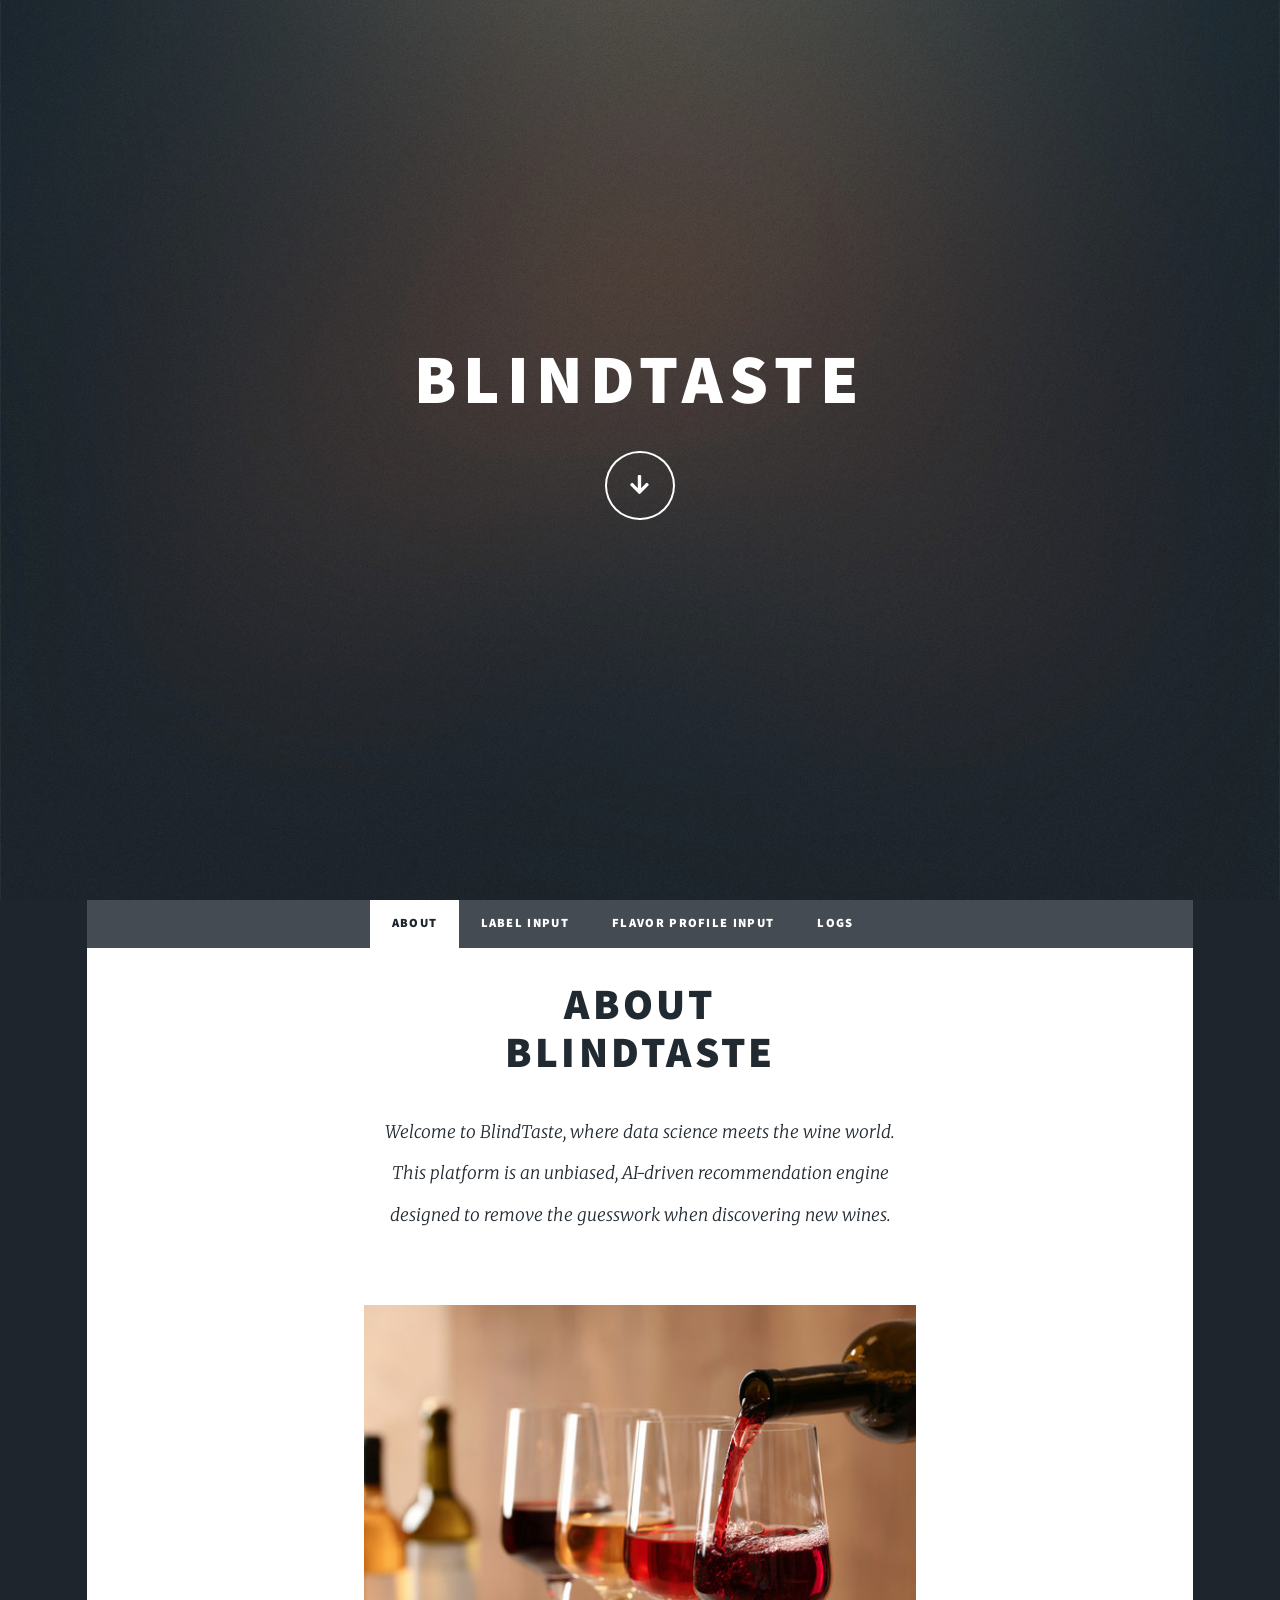
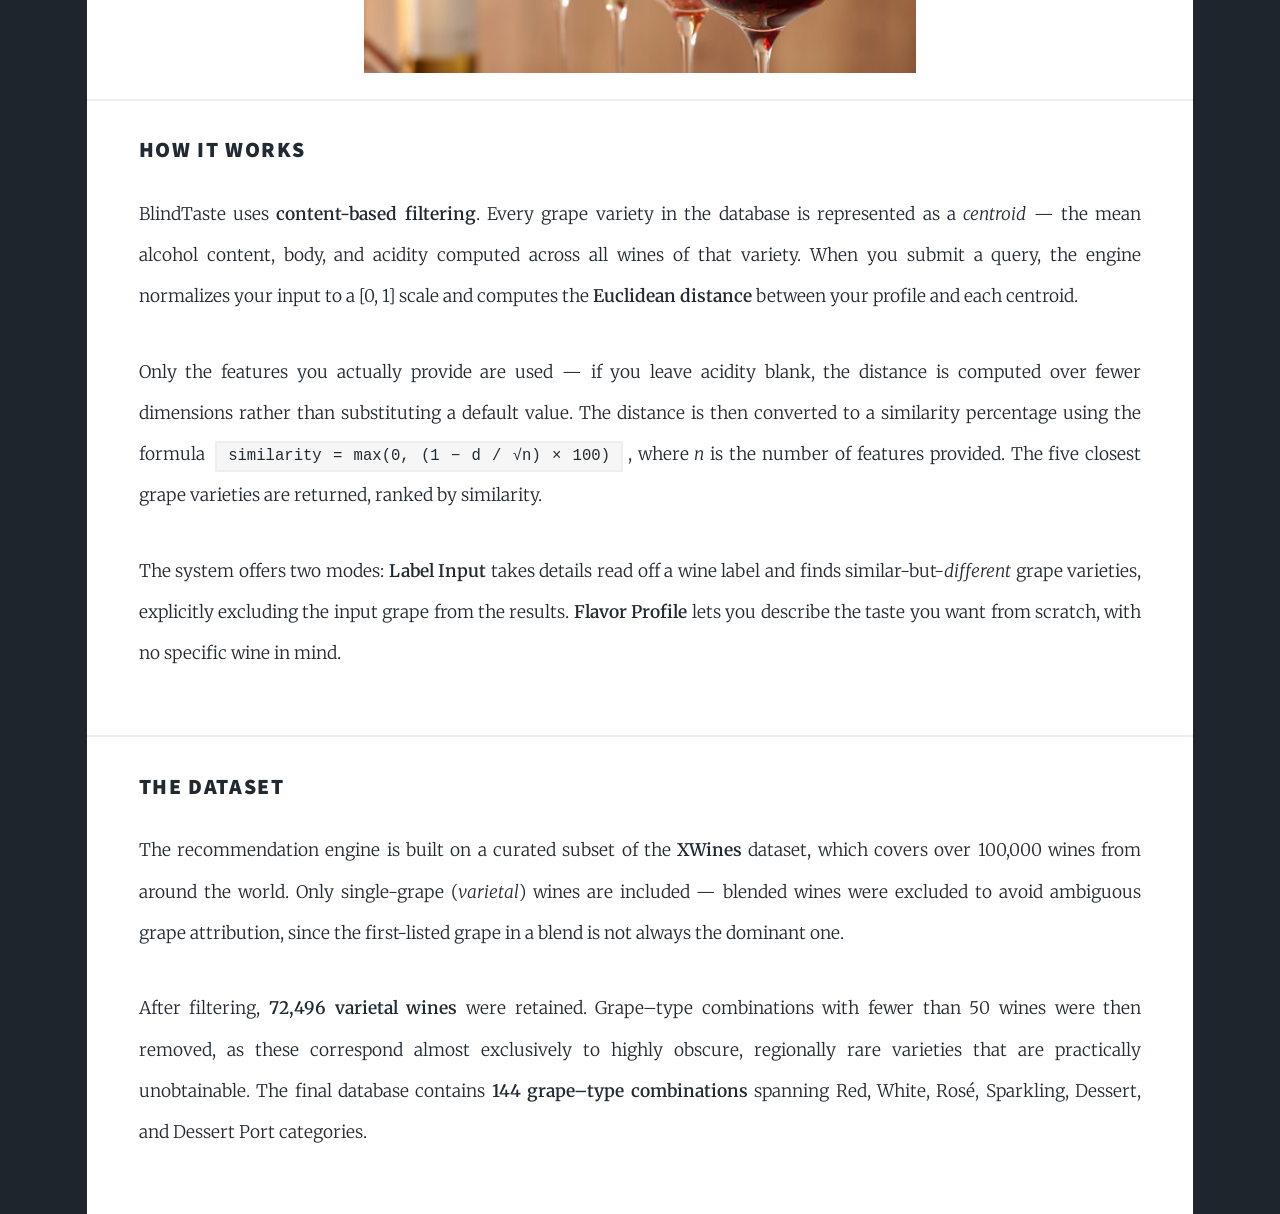
<file: index.html>
<!doctype html>
<html lang="en">
  <head>
    <meta charset="utf-8" />
    <title>BlindTaste</title>
    <meta http-equiv="refresh" content="0; url=frontend/about.html" />
    <link rel="canonical" href="frontend/about.html" />
    <script>window.location.replace("frontend/about.html");</script>
  </head>
  <body>
    <p>Redirecting to <a href="frontend/about.html">BlindTaste</a>…</p>
  </body>
</html>
</file>
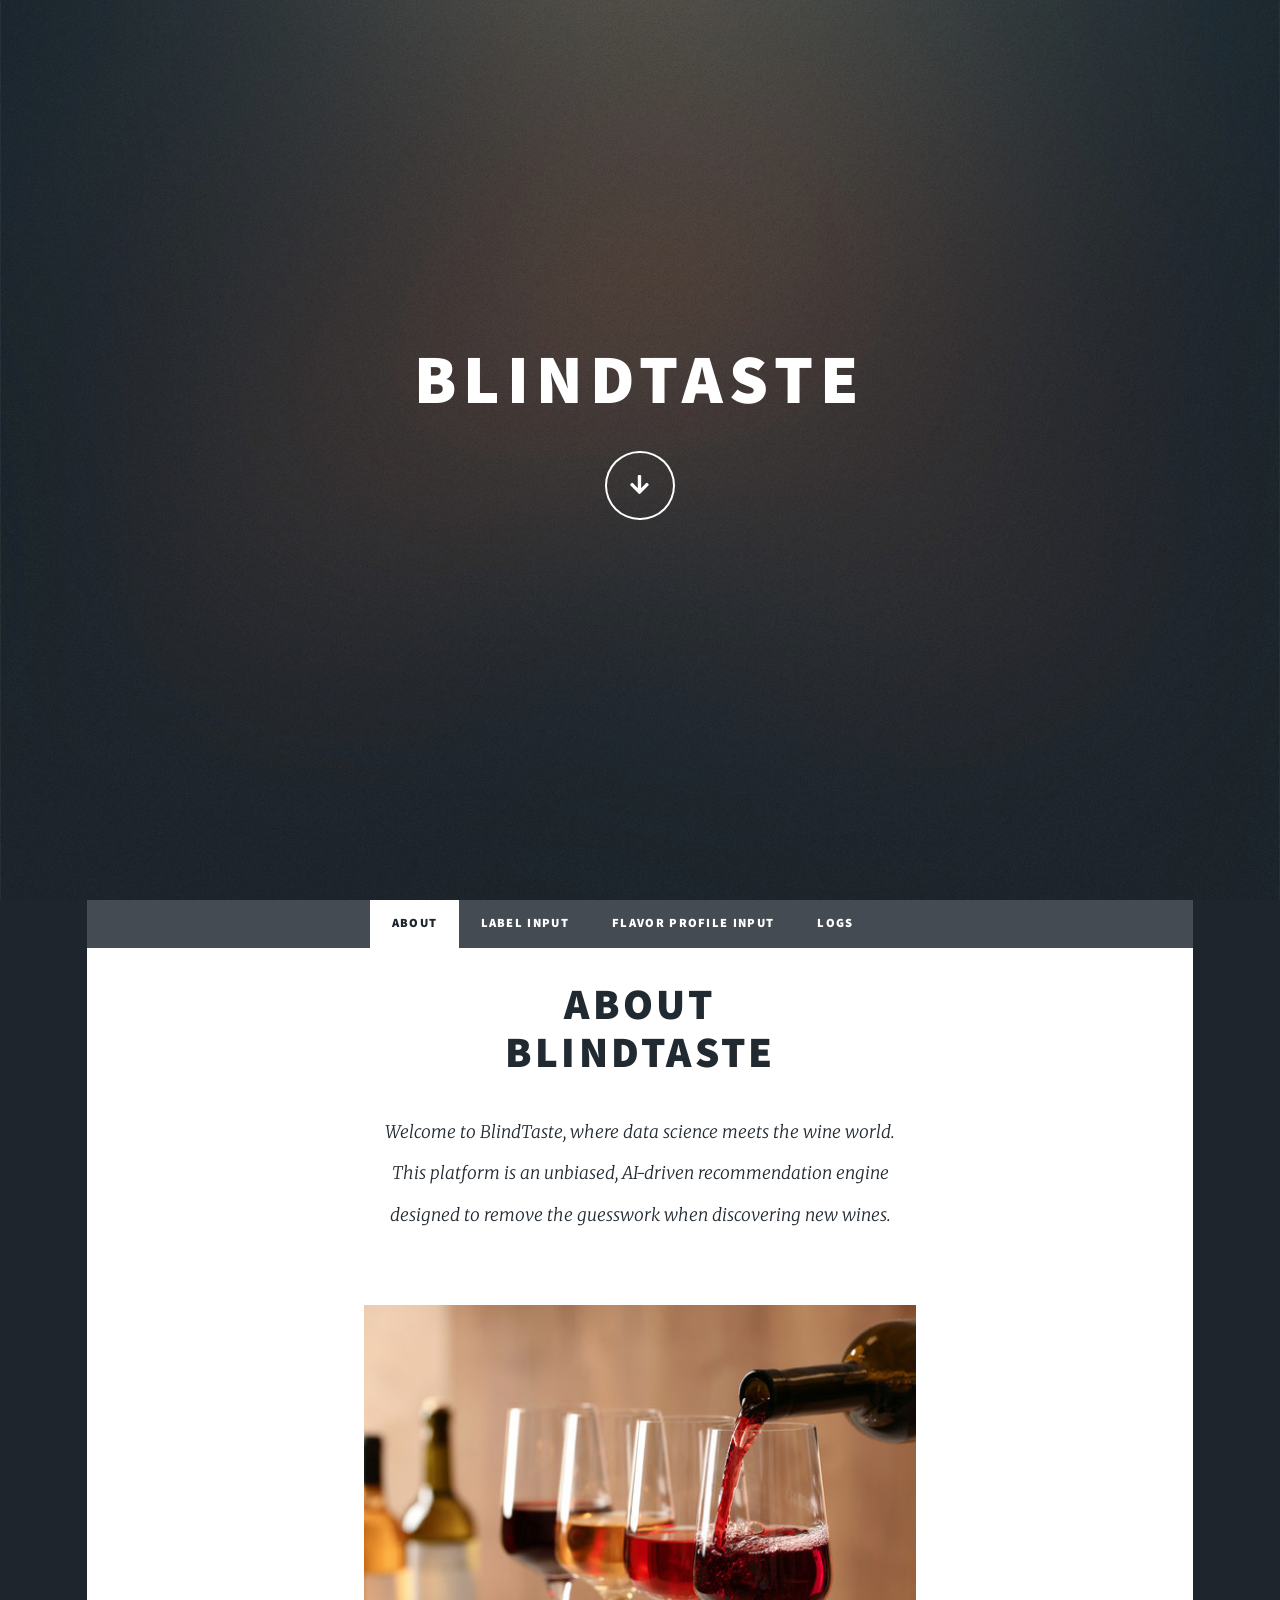
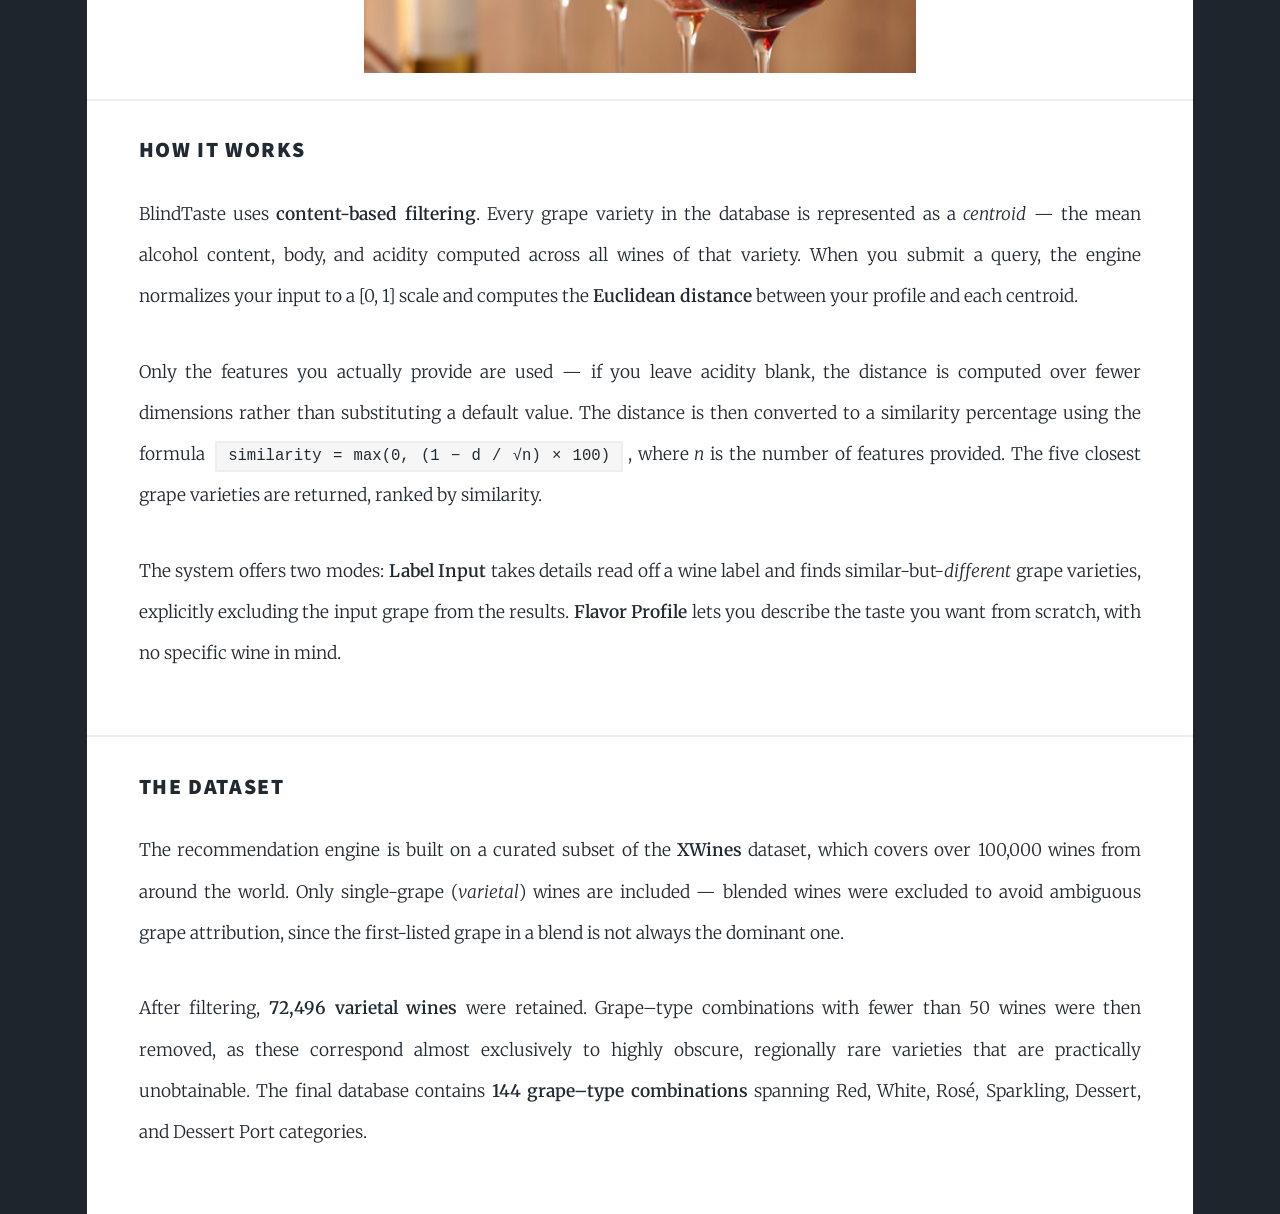
<file: frontend/about.html>
<!doctype html>
<html>
  <head>
    <title>BlindTaste — About</title>
    <meta charset="utf-8" />
    <meta name="viewport" content="width=device-width, initial-scale=1, user-scalable=no" />
    <link rel="stylesheet" href="assets/css/main.css" />
    <link rel="icon" href="images/extra/icon.jpg" />
    <style>
      html                  { font-size: 13pt; }
      #nav                  { height: 2.75rem; line-height: 2.75rem; margin: 0 5rem; transition: margin 0.25s ease, background 0.25s ease; }
      #nav ul.links         { justify-content: center; }
      #nav ul.links li a    { padding: 0 1.25rem; font-size: 0.72rem; }
      #nav.stuck            { position: fixed; top: 0; left: 0; right: 0; margin: 0; z-index: 10000; background: #1e252d; }
      #main                 { margin: 0 5rem; }
      #main > *             { padding: 2rem 3rem 1.5rem 3rem; }
      #main > .post         { padding: 2rem 3rem 1.5rem 3rem; }
      #intro                { min-height: 100vh; padding: 4rem 3rem 3rem 3rem; justify-content: center; }
      #intro h1             { font-size: 4rem; letter-spacing: 0.1em; }
      #main > .post header.major h2  { font-size: 2.5rem !important; }
      #main > .post header.major p   { max-width: 30rem; margin-left: auto; margin-right: auto; }
      .image.main           { max-width: 55%; display: block; margin: 0 auto; }
    </style>
  </head>
  <body class="is-preload">
    <div id="wrapper" class="fade-in">

      <!-- Intro -->
      <div id="intro">
        <h1>BlindTaste</h1>
        <ul class="actions">
          <li>
            <a href="#nav" class="button icon solid solo fa-arrow-down scrolly">Continue</a>
          </li>
        </ul>
      </div>

      <!-- Nav -->
      <nav id="nav">
        <ul class="links">
          <li class="active"><a href="about.html">About</a></li>
          <li><a href="label_input.html">Label Input</a></li>
          <li><a href="flavor_input.html">Flavor Profile Input</a></li>
          <li><a href="logs.html">Logs</a></li>
        </ul>
      </nav>

      <!-- Main -->
      <div id="main">
        <article class="post featured">
          <header class="major">
            <h2>About<br />BlindTaste</h2>
            <p>
              Welcome to BlindTaste, where data science meets the wine world.
              This platform is an unbiased, AI-driven recommendation engine
              designed to remove the guesswork when discovering new wines.
            </p>
          </header>
          <a href="#" class="image main"><img src="images/extra/pic01.jpg" alt="" /></a>
        </article>

        <article>
          <h3>How It Works</h3>
          <p>
            BlindTaste uses <strong>content-based filtering</strong>. Every grape variety in the
            database is represented as a <em>centroid</em> — the mean alcohol content, body, and
            acidity computed across all wines of that variety. When you submit a query, the engine
            normalizes your input to a [0, 1] scale and computes the <strong>Euclidean distance</strong>
            between your profile and each centroid.
          </p>
          <p>
            Only the features you actually provide are used — if you leave acidity blank, the
            distance is computed over fewer dimensions rather than substituting a default value.
            The distance is then converted to a similarity percentage using the formula
            <code>similarity = max(0, (1 − d / √n) × 100)</code>, where <em>n</em> is the number
            of features provided. The five closest grape varieties are returned, ranked by similarity.
          </p>
          <p>
            The system offers two modes: <strong>Label Input</strong> takes details read off a wine
            label and finds similar-but-<em>different</em> grape varieties, explicitly excluding the
            input grape from the results. <strong>Flavor Profile</strong> lets you describe the taste
            you want from scratch, with no specific wine in mind.
          </p>
        </article>

        <article>
          <h3>The Dataset</h3>
          <p>
            The recommendation engine is built on a curated subset of the
            <strong>XWines</strong> dataset, which covers over 100,000 wines from around the world.
            Only single-grape (<em>varietal</em>) wines are included — blended wines were excluded
            to avoid ambiguous grape attribution, since the first-listed grape in a blend is not
            always the dominant one.
          </p>
          <p>
            After filtering, <strong>72,496 varietal wines</strong> were retained. Grape–type
            combinations with fewer than 50 wines were then removed, as these correspond almost
            exclusively to highly obscure, regionally rare varieties that are practically
            unobtainable. The final database contains <strong>144 grape–type combinations</strong>
            spanning Red, White, Rosé, Sparkling, Dessert, and Dessert Port categories.
          </p>
        </article>
      </div>

    </div><!-- /wrapper -->

    <script src="assets/js/jquery.min.js"></script>
    <script src="assets/js/jquery.scrollex.min.js"></script>
    <script src="assets/js/jquery.scrolly.min.js"></script>
    <script src="assets/js/browser.min.js"></script>
    <script src="assets/js/breakpoints.min.js"></script>
    <script src="assets/js/util.js"></script>
    <script src="assets/js/main.js"></script>
    <script src="assets/js/nav-sticky.js"></script>
  </body>
</html>
</file>
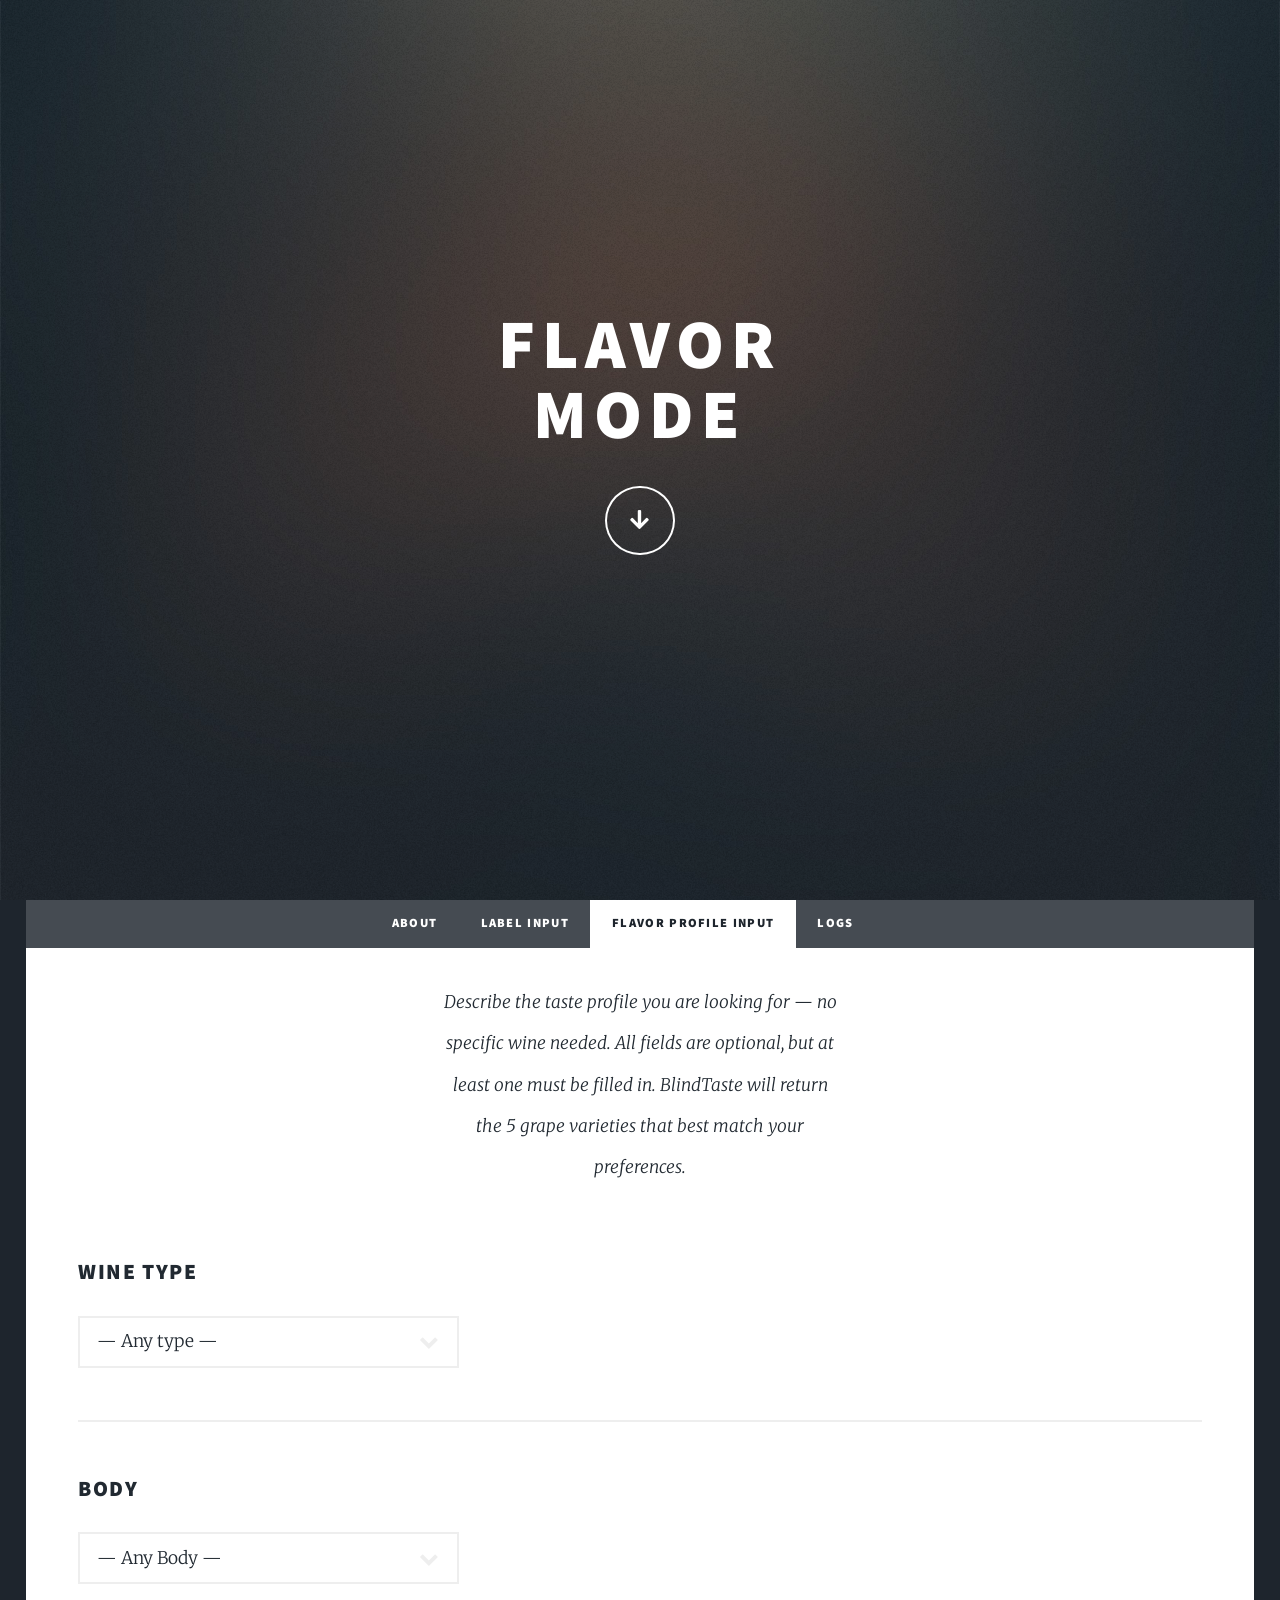
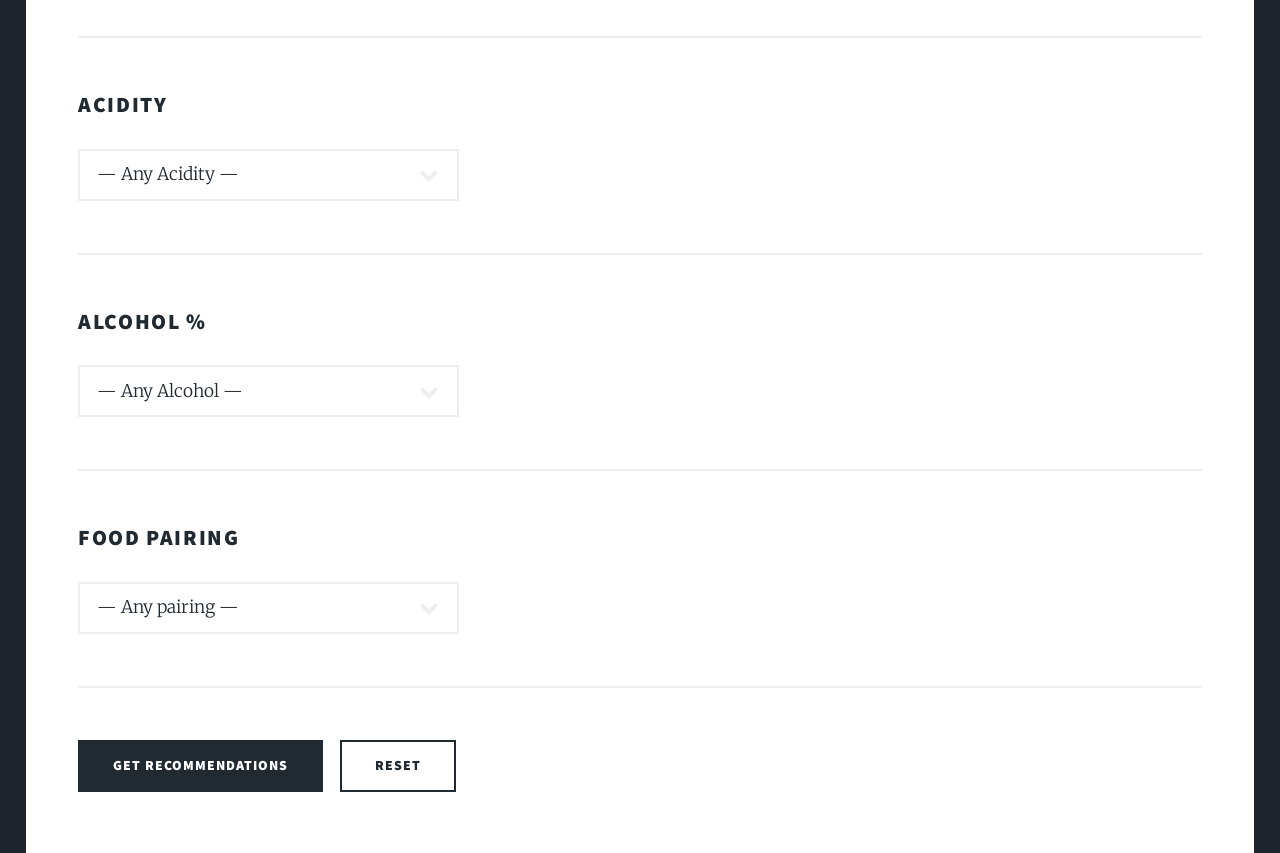
<file: frontend/flavor_input.html>
<!doctype html>
<html>
  <head>
    <title>BlindTaste — Flavor Profile Input</title>
    <meta charset="utf-8" />
    <meta name="viewport" content="width=device-width, initial-scale=1, user-scalable=no" />
    <link rel="stylesheet" href="assets/css/main.css" />
    <link rel="icon" href="images/extra/icon.jpg" />
    <style>
      html                  { font-size: 13pt; }
      #nav                  { height: 2.75rem; line-height: 2.75rem; margin: 0 1.5rem; transition: margin 0.25s ease, background 0.25s ease; }
      #nav ul.links         { justify-content: center; }
      #nav ul.links li a    { padding: 0 1.25rem; font-size: 0.72rem; }
      #nav.stuck            { position: fixed; top: 0; left: 0; right: 0; margin: 0; z-index: 10000; background: #1e252d; }
      #main                 { margin: 0 1.5rem; }
      #main > *             { padding: 2rem 3rem 1.5rem 3rem; }
      #main header.major p  { max-width: 23rem; margin-left: auto; margin-right: auto; }
      #main select          { max-width: 22rem; }
      #intro                { min-height: 100vh; padding: 4rem 3rem 3rem 3rem; justify-content: center; }
      #intro h1             { font-size: 4rem; letter-spacing: 0.1em; }
    </style>
  </head>
  <body class="is-preload">
    <div id="wrapper" class="fade-in">

      <!-- Intro -->
      <div id="intro">
        <h1>Flavor<br />Mode</h1>
        <ul class="actions">
          <li>
            <a href="#nav" class="button icon solid solo fa-arrow-down scrolly">Continue</a>
          </li>
        </ul>
      </div>

      <!-- Nav -->
      <nav id="nav">
        <ul class="links">
          <li><a href="about.html">About</a></li>
          <li><a href="label_input.html">Label Input</a></li>
          <li class="active"><a href="flavor_input.html">Flavor Profile Input</a></li>
          <li><a href="logs.html">Logs</a></li>
        </ul>
      </nav>

      <!-- Main -->
      <div id="main">
        <article>
          <header class="major">
            <p>
              Describe the taste profile you are looking for — no specific wine
              needed. All fields are optional, but at least one must be filled in.
              BlindTaste will return the 5 grape varieties that best match your
              preferences.
            </p>
          </header>

          <div id="server-status" style="display:none;background:#fff8e1;border-left:3px solid #ffc107;padding:0.65rem 1rem;margin-bottom:1.5rem;font-size:0.83rem;color:#7a5c00;border-radius:0 3px 3px 0;">
            Waking up the server, this may take a moment…
          </div>

          <form id="flavor-form">

            <div class="col-12">
              <h3>Wine Type</h3>
              <select id="wine_type" name="wine_type">
                <option value="">— Any type —</option>
              </select>
            </div>

            <hr />

            <div class="col-12">
              <h3>Body</h3>
              <select id="body" name="body">
                <option value="">— Any Body —</option>
                <option value="1">Very Light-bodied</option>
                <option value="2">Light-bodied</option>
                <option value="3">Medium-bodied</option>
                <option value="4">Full-bodied</option>
                <option value="5">Very Full-bodied</option>
              </select>
            </div>

            <hr />

            <div class="col-12">
              <h3>Acidity</h3>
              <select id="acidity" name="acidity">
                <option value="">— Any Acidity —</option>
                <option value="1">Low</option>
                <option value="2">Medium</option>
                <option value="3">High</option>
              </select>
            </div>

            <hr />

            <div class="col-12">
              <h3>Alcohol %</h3>
              <select id="alcohol" name="alcohol">
                <option value="">— Any Alcohol —</option>
                <option value="9.0">Very Low (~9%)</option>
                <option value="11.0">Low (~11%)</option>
                <option value="12.7">Medium (~12.7%)</option>
                <option value="14.0">High (~14%)</option>
                <option value="15.0">Very High (~15%)</option>
              </select>
            </div>

            <hr />

            <div class="col-12">
              <h3>Food Pairing</h3>
              <select id="food_pairing" name="food_pairing">
                <option value="">— Any pairing —</option>
              </select>
            </div>

            <hr />

            <div id="form-error" style="color:#f56a6a;display:none;margin-bottom:1em"></div>

            <div class="col-12">
              <ul class="actions">
                <li><input type="submit" value="Get Recommendations" class="primary" /></li>
                <li><input type="reset" value="Reset" /></li>
              </ul>
            </div>

          </form>
        </article>
      </div>

    </div><!-- /wrapper -->

    <script src="assets/js/jquery.min.js"></script>
    <script src="assets/js/jquery.scrollex.min.js"></script>
    <script src="assets/js/jquery.scrolly.min.js"></script>
    <script src="assets/js/browser.min.js"></script>
    <script src="assets/js/breakpoints.min.js"></script>
    <script src="assets/js/util.js"></script>
    <script src="assets/js/main.js"></script>
    <script src="assets/js/flavor.js"></script>
    <script src="assets/js/nav-sticky.js"></script>
  </body>
</html>
</file>
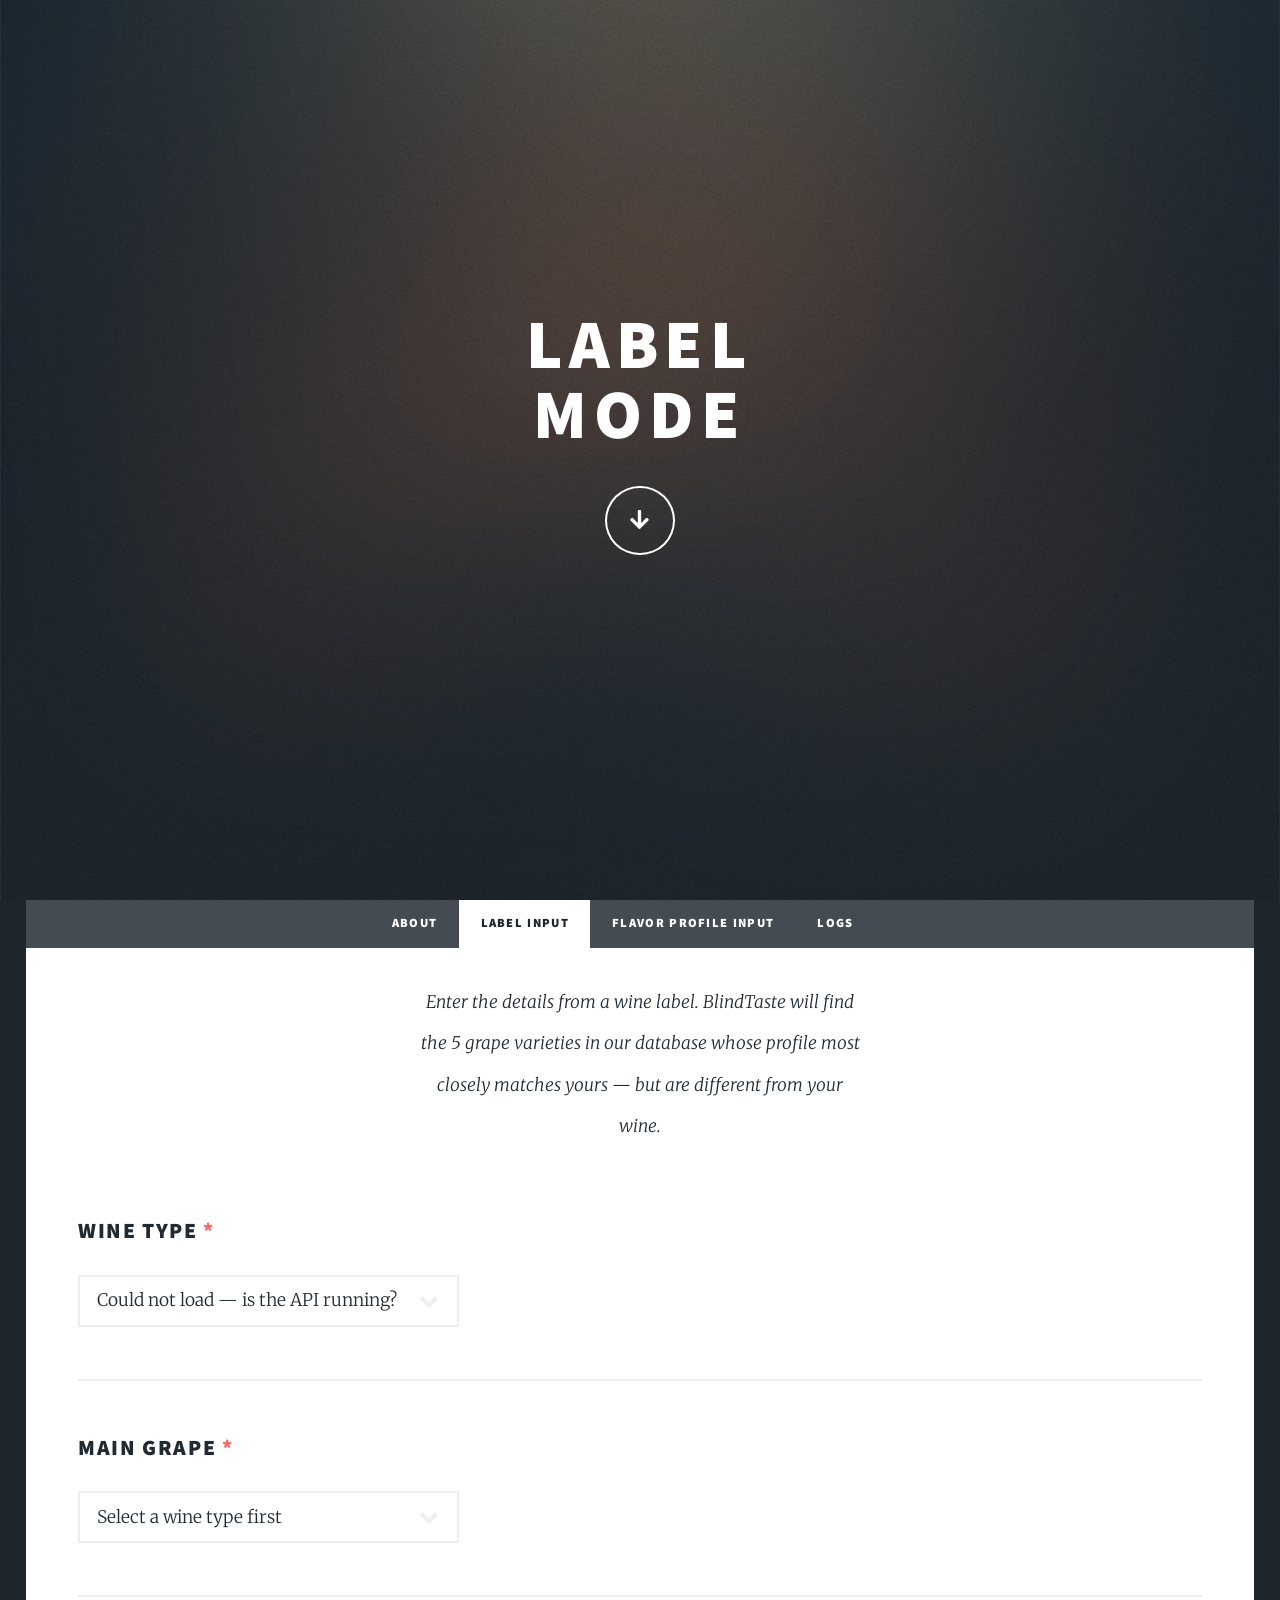
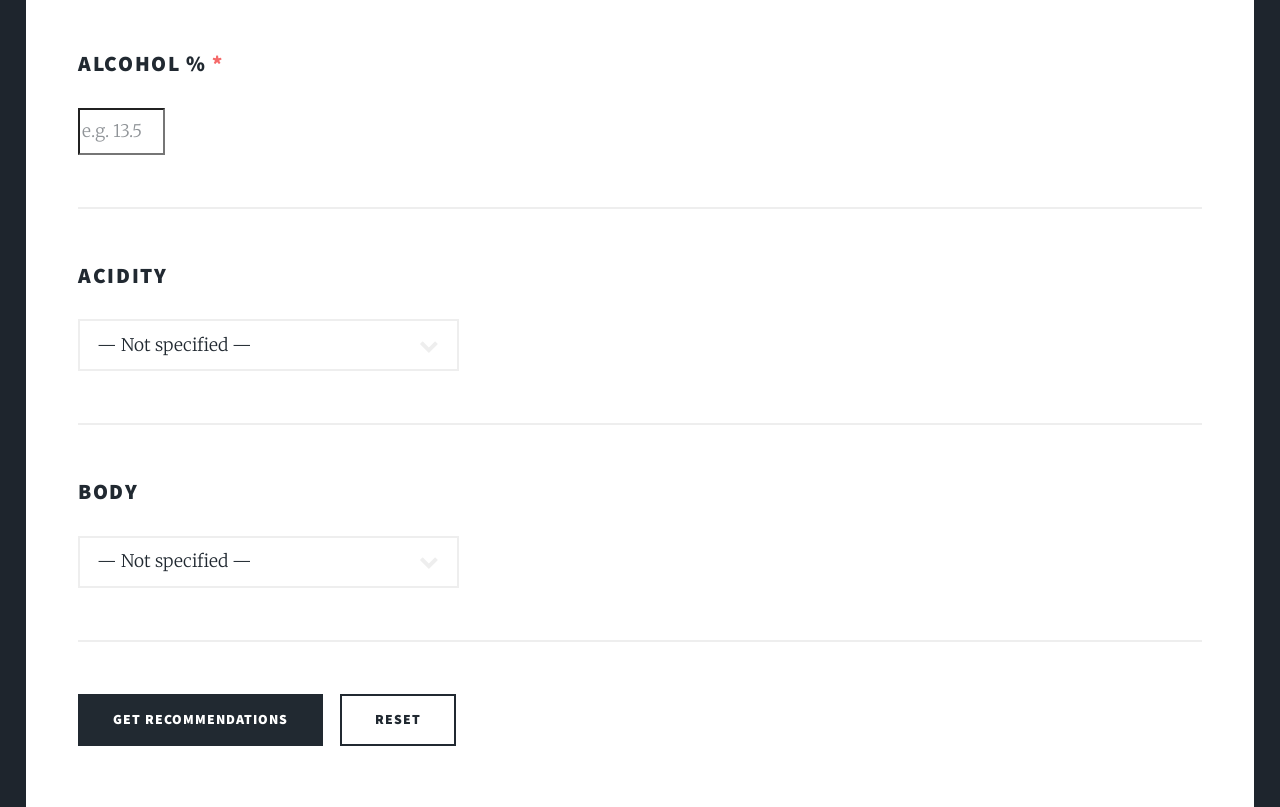
<file: frontend/label_input.html>
<!doctype html>
<html>
  <head>
    <title>BlindTaste — Label Input</title>
    <meta charset="utf-8" />
    <meta name="viewport" content="width=device-width, initial-scale=1, user-scalable=no" />
    <link rel="stylesheet" href="assets/css/main.css" />
    <link rel="icon" href="images/extra/icon.jpg" />
    <style>
      html                  { font-size: 13pt; }
      #nav                  { height: 2.75rem; line-height: 2.75rem; margin: 0 1.5rem; transition: margin 0.25s ease, background 0.25s ease; }
      #nav ul.links         { justify-content: center; }
      #nav ul.links li a    { padding: 0 1.25rem; font-size: 0.72rem; }
      #nav.stuck            { position: fixed; top: 0; left: 0; right: 0; margin: 0; z-index: 10000; background: #1e252d; }
      #main                 { margin: 0 1.5rem; }
      #main > *             { padding: 2rem 3rem 1.5rem 3rem; }
      #main header.major p  { max-width: 26rem; margin-left: auto; margin-right: auto; }
      #main select          { max-width: 22rem; }
      #intro                { min-height: 100vh; padding: 4rem 3rem 3rem 3rem; justify-content: center; }
      #intro h1             { font-size: 4rem; letter-spacing: 0.1em; }
    </style>
  </head>
  <body class="is-preload">
    <div id="wrapper" class="fade-in">

      <!-- Intro -->
      <div id="intro">
        <h1>Label<br />Mode</h1>
        <ul class="actions">
          <li>
            <a href="#nav" class="button icon solid solo fa-arrow-down scrolly">Continue</a>
          </li>
        </ul>
      </div>

      <!-- Nav -->
      <nav id="nav">
        <ul class="links">
          <li><a href="about.html">About</a></li>
          <li class="active"><a href="label_input.html">Label Input</a></li>
          <li><a href="flavor_input.html">Flavor Profile Input</a></li>
          <li><a href="logs.html">Logs</a></li>
        </ul>
      </nav>

      <!-- Main -->
      <div id="main">
        <article>
          <header class="major">
            <p>
              Enter the details from a wine label. BlindTaste will find the
              5 grape varieties in our database whose profile most closely
              matches yours — but are <em>different</em> from your wine.
            </p>
          </header>

          <div id="server-status" style="display:none;background:#fff8e1;border-left:3px solid #ffc107;padding:0.65rem 1rem;margin-bottom:1.5rem;font-size:0.83rem;color:#7a5c00;border-radius:0 3px 3px 0;">
            Waking up the server, this may take a moment…
          </div>

          <form id="label-form">

            <div class="col-12">
              <h3>Wine Type <span style="color:#f56a6a">*</span></h3>
              <select id="wine_type" name="wine_type" required>
                <option value="">Loading…</option>
              </select>
            </div>

            <hr />

            <div class="col-12">
              <h3>Main Grape <span style="color:#f56a6a">*</span></h3>
              <select id="main_grape" name="main_grape" required>
                <option value="">Select a wine type first</option>
              </select>
            </div>

            <hr />

            <div class="col-12">
              <h3>Alcohol % <span style="color:#f56a6a">*</span></h3>
              <input
                type="number"
                id="alcohol"
                name="alcohol"
                min="8"
                max="16"
                step="0.1"
                placeholder="e.g. 13.5"
                style="width:5rem"
                required
              />
            </div>

            <hr />

            <div class="col-12">
              <h3>Acidity</h3>
              <select id="acidity" name="acidity">
                <option value="">— Not specified —</option>
                <option value="1">Low</option>
                <option value="2">Medium</option>
                <option value="3">High</option>
              </select>
            </div>

            <hr />

            <div class="col-12">
              <h3>Body</h3>
              <select id="body" name="body">
                <option value="">— Not specified —</option>
                <option value="1">Very Light-bodied</option>
                <option value="2">Light-bodied</option>
                <option value="3">Medium-bodied</option>
                <option value="4">Full-bodied</option>
                <option value="5">Very Full-bodied</option>
              </select>
            </div>

            <hr />

            <div id="form-error" style="color:#f56a6a;display:none;margin-bottom:1em"></div>

            <div class="col-12">
              <ul class="actions">
                <li><input type="submit" value="Get Recommendations" class="primary" /></li>
                <li><input type="reset" value="Reset" /></li>
              </ul>
            </div>

          </form>
        </article>
      </div>

    </div><!-- /wrapper -->

    <script src="assets/js/jquery.min.js"></script>
    <script src="assets/js/jquery.scrollex.min.js"></script>
    <script src="assets/js/jquery.scrolly.min.js"></script>
    <script src="assets/js/browser.min.js"></script>
    <script src="assets/js/breakpoints.min.js"></script>
    <script src="assets/js/util.js"></script>
    <script src="assets/js/main.js"></script>
    <script src="assets/js/label.js"></script>
    <script src="assets/js/nav-sticky.js"></script>
  </body>
</html>
</file>
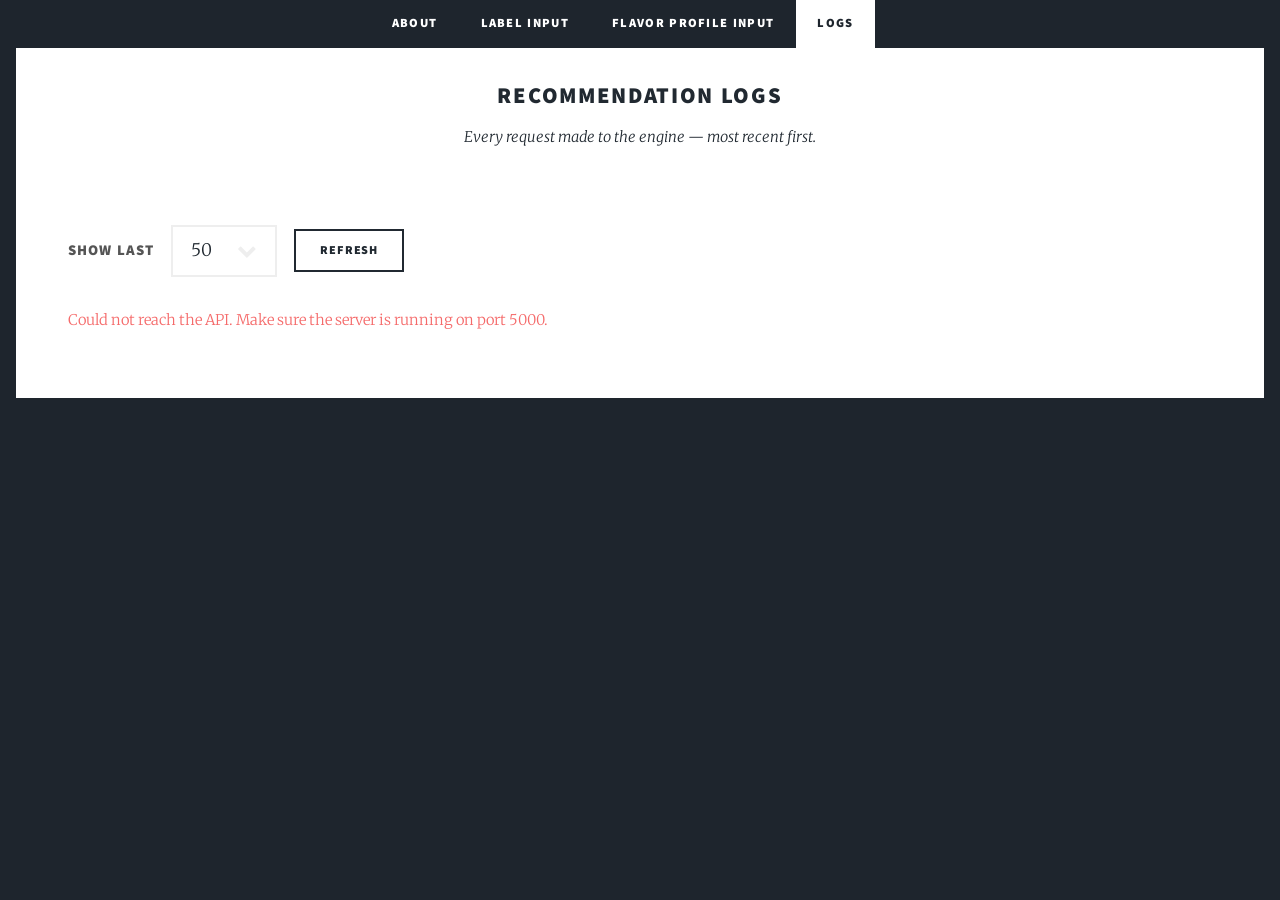
<file: frontend/logs.html>
<!doctype html>
<html>
  <head>
    <title>BlindTaste — Logs</title>
    <meta charset="utf-8" />
    <meta name="viewport" content="width=device-width, initial-scale=1, user-scalable=no" />
    <link rel="stylesheet" href="assets/css/main.css" />
    <link rel="icon" href="images/extra/icon.jpg" />
    <style>
      html                { font-size: 13pt; }
      #nav                { height: 2.75rem; line-height: 2.75rem; position: fixed; top: 0; left: 0; right: 0; margin: 0; z-index: 10000; background: #1e252d; }
      #nav ul.links       { justify-content: center; }
      #nav ul.links li a  { padding: 0 1.25rem; font-size: 0.72rem; }
      #main               { max-width: 72rem; margin: 2.75rem auto 0 auto; }
      #main > *           { padding: 2rem 3rem 1.5rem 3rem; }

      /* Controls row */
      .log-controls {
        display: flex;
        align-items: center;
        gap: 1rem;
        margin-bottom: 1.5rem;
        flex-wrap: wrap;
      }
      .log-controls label { font-size: 0.85rem; color: #555; margin: 0; }
      .log-controls select { width: auto; margin: 0; }
      #log-count { font-size: 0.8rem; color: #999; margin-left: auto; }

      /* Table */
      .log-table {
        width: 100%;
        border-collapse: collapse;
        font-size: 0.78rem;
      }
      .log-table th {
        text-align: left;
        padding: 0.5rem 0.75rem;
        background: #1e252d;
        color: #fff;
        font-family: "Source Sans Pro", sans-serif;
        font-weight: 900;
        text-transform: uppercase;
        letter-spacing: 0.06em;
        font-size: 0.65rem;
        white-space: nowrap;
      }
      .log-table td {
        padding: 0.55rem 0.75rem;
        border-bottom: 1px solid #eee;
        vertical-align: top;
        color: #444;
      }
      .log-table tr:hover td { background: #f9f9f9; }

      .badge {
        display: inline-block;
        padding: 0.1rem 0.4rem;
        border-radius: 3px;
        font-size: 0.65rem;
        font-weight: 700;
        text-transform: uppercase;
        letter-spacing: 0.05em;
        font-family: "Source Sans Pro", sans-serif;
      }
      .badge-label   { background: #18bfef22; color: #0a7ea3; }
      .badge-flavor  { background: #8b5cf622; color: #6d28d9; }

      .input-pills { display: flex; flex-wrap: wrap; gap: 0.3rem; }
      .pill {
        background: #f0f0f0;
        border-radius: 3px;
        padding: 0.1rem 0.4rem;
        font-size: 0.7rem;
        color: #555;
        white-space: nowrap;
      }
      .pill strong { color: #1e252d; }

      .recs-list { list-style: none; margin: 0; padding: 0; }
      .recs-list li {
        display: flex;
        align-items: center;
        gap: 0.4rem;
        margin-bottom: 0.2rem;
        font-size: 0.75rem;
        color: #444;
      }
      .rec-rank {
        font-weight: 700;
        color: #1e252d;
        min-width: 1.2rem;
      }
      .rec-sim {
        margin-left: auto;
        color: #18bfef;
        font-weight: 700;
        white-space: nowrap;
      }

      .empty-state { text-align: center; padding: 3rem 0; color: #bbb; font-style: italic; }
      #error-msg   { color: #f56a6a; font-size: 0.85rem; display: none; }
    </style>
  </head>
  <body>
    <div id="wrapper">

      <!-- Nav -->
      <nav id="nav">
        <ul class="links">
          <li><a href="about.html">About</a></li>
          <li><a href="label_input.html">Label Input</a></li>
          <li><a href="flavor_input.html">Flavor Profile Input</a></li>
          <li class="active"><a href="logs.html">Logs</a></li>
        </ul>
      </nav>

      <!-- Main -->
      <div id="main">
        <article>
          <header class="major">
            <h2 style="font-size:1.3rem;margin-bottom:0.5rem">Recommendation Logs</h2>
            <p style="font-size:0.85rem">Every request made to the engine — most recent first.</p>
          </header>

          <div class="log-controls">
            <label for="limit-select">Show last</label>
            <select id="limit-select">
              <option value="25">25</option>
              <option value="50" selected>50</option>
              <option value="100">100</option>
              <option value="200">200</option>
            </select>
            <button class="button small" onclick="loadLogs()">Refresh</button>
            <span id="log-count"></span>
          </div>

          <p id="error-msg">Could not reach the API. Make sure the server is running on port 5000.</p>

          <div id="logs-container">
            <div class="empty-state">Loading…</div>
          </div>
        </article>
      </div>

    </div><!-- /wrapper -->

    <script>
      const API_BASE = "https://blindtaste.onrender.com";

      function bodyLabel(v) {
        if (v < 1.5) return "Very Light";
        if (v < 2.5) return "Light";
        if (v < 3.5) return "Medium";
        if (v < 4.5) return "Full";
        return "Very Full";
      }
      function acidityLabel(v) {
        if (v < 1.67) return "Low";
        if (v < 2.33) return "Medium";
        return "High";
      }

      function formatTimestamp(ts) {
        try {
          const d = new Date(ts);
          return d.toLocaleString();
        } catch { return ts; }
      }

      function buildInputPills(mode, input) {
        const pills = [];
        if (mode === "label") {
          if (input.wine_type)  pills.push(`<span class="pill"><strong>Type:</strong> ${input.wine_type}</span>`);
          if (input.main_grape) pills.push(`<span class="pill"><strong>Grape:</strong> ${input.main_grape}</span>`);
          if (input.alcohol)    pills.push(`<span class="pill"><strong>ABV:</strong> ${input.alcohol}%</span>`);
          if (input.acidity != null) pills.push(`<span class="pill"><strong>Acidity:</strong> ${acidityLabel(input.acidity)}</span>`);
          if (input.body != null)    pills.push(`<span class="pill"><strong>Body:</strong> ${bodyLabel(input.body)}</span>`);
        } else {
          if (input.wine_type)    pills.push(`<span class="pill"><strong>Type:</strong> ${input.wine_type}</span>`);
          if (input.body != null)         pills.push(`<span class="pill"><strong>Body:</strong> ${bodyLabel(input.body)}</span>`);
          if (input.acidity != null)      pills.push(`<span class="pill"><strong>Acidity:</strong> ${acidityLabel(input.acidity)}</span>`);
          if (input.alcohol != null)      pills.push(`<span class="pill"><strong>ABV:</strong> ${input.alcohol}%</span>`);
          if (input.food_pairing) pills.push(`<span class="pill"><strong>Pairing:</strong> ${input.food_pairing}</span>`);
        }
        return `<div class="input-pills">${pills.join("")}</div>`;
      }

      function buildRecsList(recs) {
        if (!recs || recs.length === 0) return '<span style="color:#bbb">—</span>';
        const items = recs.map(r => {
          const sim = r.similarity_percentage != null ? `${r.similarity_percentage.toFixed(1)}%` : "—";
          return `<li>
            <span class="rec-rank">#${r.rank}</span>
            <span>${r.grape_name} <span style="color:#aaa;font-size:0.7rem">${r.wine_type}</span></span>
            <span class="rec-sim">${sim}</span>
          </li>`;
        }).join("");
        return `<ul class="recs-list">${items}</ul>`;
      }

      async function loadLogs() {
        const limit = document.getElementById("limit-select").value;
        const errorEl = document.getElementById("error-msg");
        const container = document.getElementById("logs-container");
        errorEl.style.display = "none";
        container.innerHTML = '<div class="empty-state">Loading…</div>';

        try {
          const res  = await fetch(`${API_BASE}/api/logs?limit=${limit}`);
          const data = await res.json();

          document.getElementById("log-count").textContent =
            `${data.total} entr${data.total === 1 ? "y" : "ies"}`;

          if (!data.logs || data.logs.length === 0) {
            container.innerHTML = '<div class="empty-state">No logs yet.</div>';
            return;
          }

          const rows = data.logs.map(log => {
            const modeBadge = log.input_mode === "label"
              ? '<span class="badge badge-label">Label</span>'
              : '<span class="badge badge-flavor">Flavor</span>';

            return `
              <tr>
                <td style="color:#aaa;font-size:0.7rem">#${log.id}</td>
                <td style="white-space:nowrap">${formatTimestamp(log.timestamp)}</td>
                <td>${modeBadge}</td>
                <td>${buildInputPills(log.input_mode, log.user_input)}</td>
                <td>${buildRecsList(log.recommendations)}</td>
              </tr>`;
          }).join("");

          container.innerHTML = `
            <table class="log-table">
              <thead>
                <tr>
                  <th>#</th>
                  <th>Time</th>
                  <th>Mode</th>
                  <th>Input</th>
                  <th>Recommendations</th>
                </tr>
              </thead>
              <tbody>${rows}</tbody>
            </table>`;
        } catch {
          container.innerHTML = "";
          errorEl.style.display = "block";
        }
      }

      loadLogs();
    </script>
  </body>
</html>
</file>
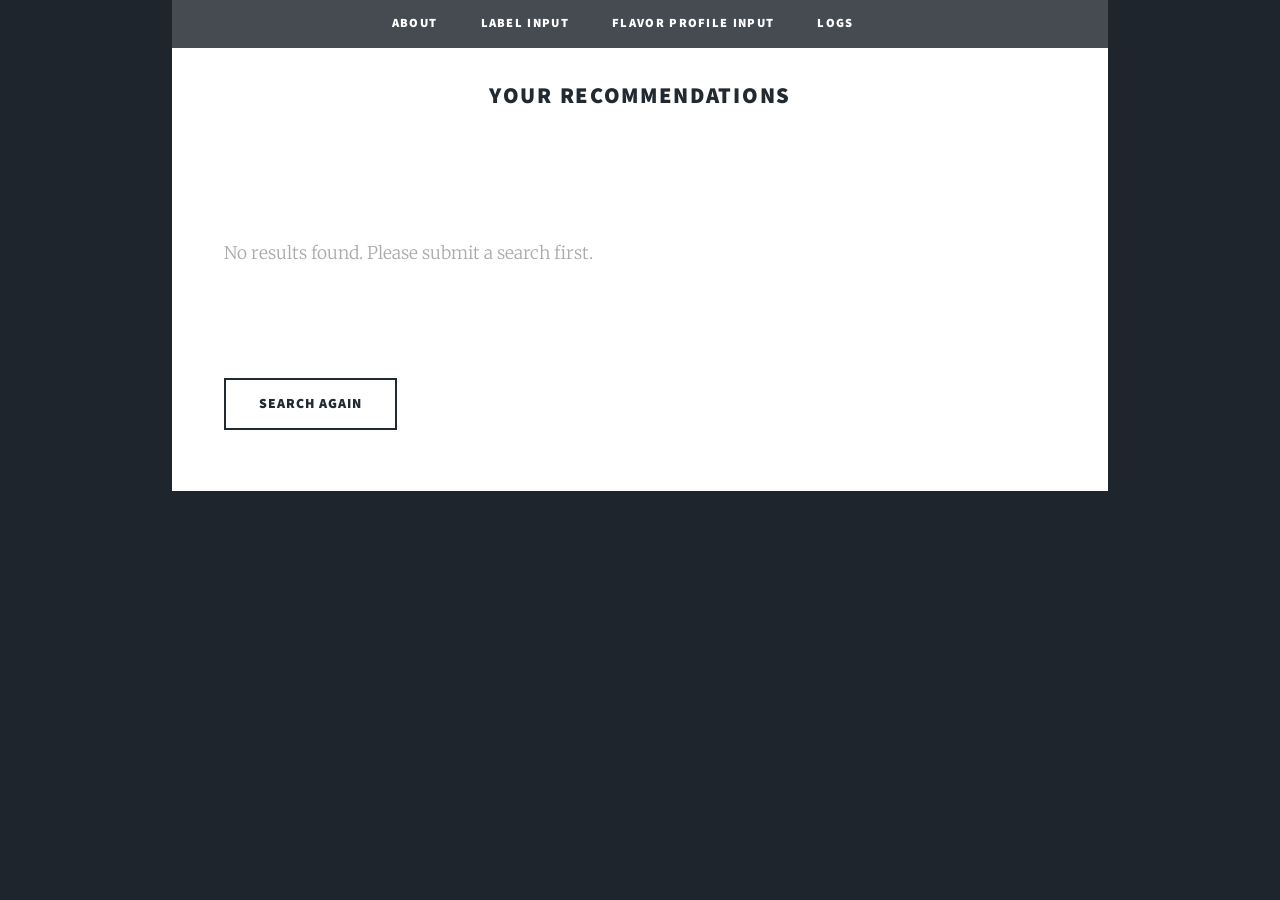
<file: frontend/results.html>
<!doctype html>
<html>
  <head>
    <title>BlindTaste — Results</title>
    <meta charset="utf-8" />
    <meta name="viewport" content="width=device-width, initial-scale=1, user-scalable=no" />
    <link rel="stylesheet" href="assets/css/main.css" />
    <link rel="icon" href="images/extra/icon.jpg" />
    <style>
      html                { font-size: 13pt; }
      #nav                { height: 2.75rem; line-height: 2.75rem; max-width: 54rem; }
      #nav ul.links       { justify-content: center; }
      #nav ul.links li a  { padding: 0 1.25rem; font-size: 0.72rem; }
      #main               { max-width: 54rem; }
      #main > *           { padding: 2rem 3rem 1.5rem 3rem; }

      /* Input summary banner */
      .input-summary {
        background: #f5f5f5;
        border-left: 3px solid #18bfef;
        padding: 0.75rem 1rem;
        margin-bottom: 2rem;
        font-size: 0.85rem;
        color: #555;
        border-radius: 0 3px 3px 0;
      }
      .input-summary strong { color: #1e252d; }

      /* Result cards */
      .result-card {
        display: flex;
        gap: 1.25rem;
        padding: 1.25rem;
        border: 1px solid #e8e8e8;
        border-radius: 4px;
        margin-bottom: 1.25rem;
        background: #fafafa;
      }
      .result-card:first-of-type { border-left: 3px solid #18bfef; }

      .result-left {
        display: flex;
        flex-direction: column;
        align-items: center;
        min-width: 3.5rem;
        padding-top: 0.2rem;
      }
      .result-rank {
        font-size: 1.6rem;
        font-weight: 900;
        color: #1e252d;
        line-height: 1;
      }
      .result-rank span { font-size: 0.7rem; font-weight: 400; display: block; color: #999; }
      .result-sim {
        margin-top: 0.5rem;
        font-size: 0.9rem;
        font-weight: 700;
        color: #18bfef;
        text-align: center;
      }
      .sim-bar-bg {
        width: 3rem;
        height: 4px;
        background: #ddd;
        border-radius: 2px;
        margin-top: 4px;
      }
      .sim-bar-fill {
        height: 4px;
        background: #18bfef;
        border-radius: 2px;
      }

      .result-right { flex: 1; min-width: 0; }
      .result-header {
        display: flex;
        align-items: baseline;
        flex-wrap: wrap;
        gap: 0.5rem;
        margin-bottom: 0.4rem;
      }
      .result-grape { font-size: 1rem; font-weight: 700; color: #1e252d; margin: 0; }
      .result-type {
        display: inline-block;
        padding: 0.1rem 0.45rem;
        background: #1e252d;
        color: #fff;
        border-radius: 3px;
        font-size: 0.65rem;
        text-transform: uppercase;
        letter-spacing: 0.06em;
        font-family: "Source Sans Pro", sans-serif;
        font-weight: 900;
      }
      .result-description {
        font-size: 0.8rem;
        color: #666;
        margin: 0.3rem 0 0.6rem 0;
        line-height: 1.5;
        font-style: italic;
      }
      .result-stats {
        display: flex;
        flex-wrap: wrap;
        gap: 1rem;
        font-size: 0.78rem;
        color: #555;
        margin-bottom: 0.5rem;
      }
      .result-stats span::before { font-weight: 700; color: #1e252d; }
      .result-pairings {
        font-size: 0.75rem;
        color: #888;
        line-height: 1.5;
      }
      .result-pairings strong { color: #555; }

      /* Grape image */
      .result-img-wrap {
        flex-shrink: 0;
        width: 90px;
        height: 110px;
        border-radius: 3px;
        overflow: hidden;
        background: #f0f0f0;
        display: flex;
        align-items: center;
        justify-content: center;
      }
      .grape-img {
        width: 90px;
        height: 110px;
        object-fit: cover;
        display: block;
      }
      .grape-img-placeholder {
        display: none;
        width: 90px;
        height: 110px;
        align-items: center;
        justify-content: center;
        font-size: 0.65rem;
        color: #aaa;
        text-align: center;
        padding: 0.25rem;
        line-height: 1.4;
      }

      /* No-results / error state */
      .empty-state { text-align: center; padding: 3rem 0; color: #aaa; }

      /* Back button row */
      .back-row { margin-top: 1rem; }
    </style>
  </head>
  <body>
    <div id="wrapper">

      <!-- Nav -->
      <nav id="nav">
        <ul class="links">
          <li><a href="about.html">About</a></li>
          <li><a href="label_input.html">Label Input</a></li>
          <li><a href="flavor_input.html">Flavor Profile Input</a></li>
          <li><a href="logs.html">Logs</a></li>
        </ul>
      </nav>

      <!-- Main -->
      <div id="main">
        <article>
          <header class="major">
            <h2 style="font-size:1.3rem;margin-bottom:0.5rem">Your Recommendations</h2>
          </header>

          <div id="input-summary" class="input-summary"></div>
          <div id="results-container"></div>

          <div class="back-row">
            <ul class="actions">
              <li><a id="back-btn" href="about.html" class="button">Search Again</a></li>
            </ul>
          </div>
        </article>
      </div>

    </div><!-- /wrapper -->

    <script>
      // Slug overrides where the file name differs from the auto-generated slug
      const SLUG_OVERRIDES = {
        "nero d avola":             "nero-davola",
        "syrah shiraz":             "shiraz",
        "muscat moscato":           "moscato",
        "glera prosecco":           "prosecco",
        "refosco dal peduncolo rosso": "refosco",
        "silvaner sylvaner":        "silvaner",
      };

      function grapeSlug(name) {
        const norm = name
          .normalize("NFD")
          .replace(/[̀-ͯ]/g, "")
          .toLowerCase()
          .replace(/[^a-z0-9]+/g, " ")
          .trim()
          .replace(/ /g, "-");
        return SLUG_OVERRIDES[norm.replace(/-/g, " ")] || norm;
      }

      function grapeImgFallback(img, slug) {
        if (!img.dataset.triedPng) {
          img.dataset.triedPng = "1";
          img.onerror = function() {
            img.style.display = "none";
            img.nextElementSibling.style.display = "flex";
          };
          img.src = "images/grapes/" + slug + ".png";
        }
      }

      function grapeImgHtml(grapeName) {
        const slug = grapeSlug(grapeName);
        return `<div class="result-img-wrap">
          <img src="images/grapes/${slug}.jpg" alt="${grapeName}" class="grape-img"
               onerror="grapeImgFallback(this,'${slug}')">
          <div class="grape-img-placeholder">No image available.</div>
        </div>`;
      }

      function bodyLabel(v) {
        if (v < 1.5) return "Very Light-bodied";
        if (v < 2.5) return "Light-bodied";
        if (v < 3.5) return "Medium-bodied";
        if (v < 4.5) return "Full-bodied";
        return "Very Full-bodied";
      }
      function acidityLabel(v) {
        if (v < 1.67) return "Low";
        if (v < 2.33) return "Medium";
        return "High";
      }

      function buildInputSummary(mode, input) {
        const parts = [];
        if (mode === "label") {
          parts.push(`<strong>Mode:</strong> Label Input`);
          if (input.wine_type)  parts.push(`<strong>Type:</strong> ${input.wine_type}`);
          if (input.main_grape) parts.push(`<strong>Grape (excluded):</strong> ${input.main_grape}`);
          if (input.alcohol)    parts.push(`<strong>ABV:</strong> ${input.alcohol}%`);
          if (input.acidity)    parts.push(`<strong>Acidity:</strong> ${acidityLabel(input.acidity)}`);
          if (input.body)       parts.push(`<strong>Body:</strong> ${bodyLabel(input.body)}`);
        } else {
          parts.push(`<strong>Mode:</strong> Flavor Profile`);
          if (input.wine_type)    parts.push(`<strong>Type:</strong> ${input.wine_type}`);
          if (input.body)         parts.push(`<strong>Body:</strong> ${bodyLabel(input.body)}`);
          if (input.acidity)      parts.push(`<strong>Acidity:</strong> ${acidityLabel(input.acidity)}`);
          if (input.alcohol)      parts.push(`<strong>ABV:</strong> ${input.alcohol}%`);
          if (input.food_pairing) parts.push(`<strong>Pairing:</strong> ${input.food_pairing}`);
        }
        return parts.join(" &nbsp;·&nbsp; ");
      }

      function buildCard(r) {
        const sim = r.similarity_percentage != null ? r.similarity_percentage : null;
        const simHtml = sim != null
          ? `<div class="result-sim">${sim}%</div>
             <div class="sim-bar-bg"><div class="sim-bar-fill" style="width:${sim}%"></div></div>`
          : "";

        const pairings = r.food_pairings
          ? r.food_pairings.split(", ").slice(0, 8).join(", ") + (r.food_pairings.split(", ").length > 8 ? "…" : "")
          : "—";

        return `
          <div class="result-card">
            <div class="result-left">
              <div class="result-rank">#${r.rank}<span>match</span></div>
              ${simHtml}
            </div>
            ${grapeImgHtml(r.grape_name)}
            <div class="result-right">
              <div class="result-header">
                <h3 class="result-grape">${r.grape_name}</h3>
                <span class="result-type">${r.wine_type}</span>
              </div>
              <p class="result-description">${r.description || ""}</p>
              <div class="result-stats">
                <span><strong>Body:</strong> ${bodyLabel(r.avg_body)} (${r.avg_body.toFixed(1)})</span>
                <span><strong>Acidity:</strong> ${acidityLabel(r.avg_acidity)} (${r.avg_acidity.toFixed(1)})</span>
                <span><strong>ABV:</strong> ${r.avg_alcohol.toFixed(1)}%</span>
              </div>
              <div class="result-pairings"><strong>Pairs with:</strong> ${pairings}</div>
            </div>
          </div>`;
      }

      // Read from localStorage
      const rawResults = localStorage.getItem("bt_results");
      const inputMode  = localStorage.getItem("bt_input_mode") || "label";
      const rawInput   = localStorage.getItem("bt_input");

      if (!rawResults) {
        document.getElementById("results-container").innerHTML =
          '<div class="empty-state"><p>No results found. Please submit a search first.</p></div>';
        document.getElementById("input-summary").style.display = "none";
      } else {
        const results = JSON.parse(rawResults);
        const input   = rawInput ? JSON.parse(rawInput) : {};

        document.getElementById("input-summary").innerHTML = buildInputSummary(inputMode, input);

        const backBtn = document.getElementById("back-btn");
        backBtn.href = inputMode === "label" ? "label_input.html" : "flavor_input.html";
        backBtn.textContent = "Search Again";

        document.getElementById("results-container").innerHTML =
          results.map(buildCard).join("");
      }
    </script>
  </body>
</html>
</file>
<file: frontend/assets/css/main.css>
@import url(fontawesome-all.min.css);
@import url("https://fonts.googleapis.com/css?family=Merriweather:300,700,300italic,700italic|Source+Sans+Pro:900");

/* BlindTaste — Main Stylesheet */

html, body, div, span, applet, object,
iframe, h1, h2, h3, h4, h5, h6, p, blockquote,
pre, a, abbr, acronym, address, big, cite,
code, del, dfn, em, img, ins, kbd, q, s, samp,
small, strike, strong, sub, sup, tt, var, b,
u, i, center, dl, dt, dd, ol, ul, li, fieldset,
form, label, legend, table, caption, tbody,
tfoot, thead, tr, th, td, article, aside,
canvas, details, embed, figure, figcaption,
footer, header, hgroup, menu, nav, output, ruby,
section, summary, time, mark, audio, video {
	margin: 0;
	padding: 0;
	border: 0;
	font-size: 100%;
	font: inherit;
	vertical-align: baseline;}

article, aside, details, figcaption, figure,
footer, header, hgroup, menu, nav, section {
	display: block;}

body {
	line-height: 1;
}

ol, ul {
	list-style: none;
}

blockquote, q {
	quotes: none;
}

	blockquote:before, blockquote:after, q:before, q:after {
		content: '';
		content: none;
	}

table {
	border-collapse: collapse;
	border-spacing: 0;
}

body {
	-webkit-text-size-adjust: none;
}

mark {
	background-color: transparent;
	color: inherit;
}

input::-moz-focus-inner {
	border: 0;
	padding: 0;
}

input, select, textarea {
	-moz-appearance: none;
	-webkit-appearance: none;
	-ms-appearance: none;
	appearance: none;
}

/* Basic */

	@-ms-viewport {
		width: device-width;
	}

	body {
		-ms-overflow-style: scrollbar;
	}

	@media screen and (max-width: 480px) {

		html, body {
			min-width: 320px;
		}

	}

	html {
		box-sizing: border-box;
	}

	*, *:before, *:after {
		box-sizing: inherit;
	}

	body {
		background-color: #1e252d;
	}

		body.is-preload *, body.is-preload *:before, body.is-preload *:after {
			-moz-animation: none !important;
			-webkit-animation: none !important;
			-ms-animation: none !important;
			animation: none !important;
			-moz-transition: none !important;
			-webkit-transition: none !important;
			-ms-transition: none !important;
			transition: none !important;
		}

/* Type */

	html {
		font-size: 16pt;
	}

		@media screen and (max-width: 1680px) {

			html {
				font-size: 12pt;
			}

		}

		@media screen and (max-width: 1280px) {

			html {
				font-size: 11pt;
			}

		}

		@media screen and (max-width: 360px) {

			html {
				font-size: 10pt;
			}

		}

	body {
		color: #212931;
	}

	body, input, select, textarea {
		font-family: "Merriweather", Georgia, serif;
		font-weight: 300;
		font-size: 1rem;
		line-height: 2.375;
	}

	a {
		-moz-transition: color 0.2s ease-in-out, background-color 0.2s ease-in-out, border-color 0.2s ease-in-out, box-shadow 0.2s ease-in-out;
		-webkit-transition: color 0.2s ease-in-out, background-color 0.2s ease-in-out, border-color 0.2s ease-in-out, box-shadow 0.2s ease-in-out;
		-ms-transition: color 0.2s ease-in-out, background-color 0.2s ease-in-out, border-color 0.2s ease-in-out, box-shadow 0.2s ease-in-out;
		transition: color 0.2s ease-in-out, background-color 0.2s ease-in-out, border-color 0.2s ease-in-out, box-shadow 0.2s ease-in-out;
		border-bottom: dotted 1px;
		text-decoration: none;
	}

		a:hover {
			border-bottom-color: transparent;
		}

	strong, b {
		font-weight: 600;
	}

	em, i {
		font-style: italic;
	}

	p {
		text-align: justify;
		margin: 0 0 2rem 0;
	}

	h1, h2, h3, h4, h5, h6 {
		font-family: "Source Sans Pro", Helvetica, sans-serif;
		font-weight: 900;
		line-height: 1.5;
		letter-spacing: 0.075em;
		text-transform: uppercase;
		margin: 0 0 1rem 0;
	}

		h1 a, h2 a, h3 a, h4 a, h5 a, h6 a {
			border-bottom: 0;
			color: inherit;
			text-decoration: none;
		}

	h1 {
		font-size: 4rem;
		line-height: 1.1;
		margin: 0 0 2rem 0;
	}

	h2 {
		font-size: 1.75rem;
		line-height: 1.3;
		margin: 0 0 1.5rem 0;
	}

	h3 {
		font-size: 1.25rem;
		margin: 0 0 1.5rem 0;
	}

	h4 {
		font-size: 1rem;
	}

	h5 {
		font-size: 0.9rem;
	}

	h6 {
		font-size: 0.8rem;
	}

	sub {
		font-size: 0.8rem;
		position: relative;
		top: 0.5rem;
	}

	sup {
		font-size: 0.8rem;
		position: relative;
		top: -0.5rem;
	}

	blockquote {
		border-left: solid 4px;
		font-style: italic;
		margin: 0 0 2rem 0;
		padding: 0.5rem 0 0.5rem 2rem;
	}

	code {
		border: solid 2px;
		font-family: "Courier New", monospace;
		font-size: 0.9rem;
		margin: 0 0.25rem;
		padding: 0.25rem 0.65rem;
	}

	pre {
		-webkit-overflow-scrolling: touch;
		font-family: "Courier New", monospace;
		font-size: 0.9rem;
		margin: 0 0 2rem 0;
	}

		pre code {
			display: block;
			line-height: 1.75;
			padding: 1rem 1.5rem;
			overflow-x: auto;
		}

	hr {
		border: 0;
		border-bottom: solid 2px;
		margin: 3rem 0;
	}

		hr.major {
			margin: 5rem 0;
		}

	.align-left {
		text-align: left;
	}

	.align-center {
		text-align: center;
	}

	.align-right {
		text-align: right;
	}

	input, select, textarea {
		color: #212931;
	}

	a {
		color: #212931;
		border-bottom-color: rgba(33, 41, 49, 0.5);
	}

		a:hover {
			border-bottom-color: transparent;
			color: #18bfef !important;
		}

	strong, b {
		color: #212931;
	}

	h1, h2, h3, h4, h5, h6 {
		color: #212931;
	}

	blockquote {
		border-left-color: #eeeeee;
	}

	code {
		background: rgba(220, 220, 220, 0.25);
		border-color: #eeeeee;
	}

	hr {
		border-bottom-color: #eeeeee;
	}

/* Row */

	.row {
		display: flex;
		flex-wrap: wrap;
		box-sizing: border-box;
		align-items: stretch;
	}

		.row > * {
			box-sizing: border-box;
		}

		.row.gtr-uniform > * > :last-child {
			margin-bottom: 0;
		}

		.row.aln-left {
			justify-content: flex-start;
		}

		.row.aln-center {
			justify-content: center;
		}

		.row.aln-right {
			justify-content: flex-end;
		}

		.row.aln-top {
			align-items: flex-start;
		}

		.row.aln-middle {
			align-items: center;
		}

		.row.aln-bottom {
			align-items: flex-end;
		}

		.row > .imp {
			order: -1;
		}

		.row > .col-1 {
			width: 8.33333%;
		}

		.row > .off-1 {
			margin-left: 8.33333%;
		}

		.row > .col-2 {
			width: 16.66667%;
		}

		.row > .off-2 {
			margin-left: 16.66667%;
		}

		.row > .col-3 {
			width: 25%;
		}

		.row > .off-3 {
			margin-left: 25%;
		}

		.row > .col-4 {
			width: 33.33333%;
		}

		.row > .off-4 {
			margin-left: 33.33333%;
		}

		.row > .col-5 {
			width: 41.66667%;
		}

		.row > .off-5 {
			margin-left: 41.66667%;
		}

		.row > .col-6 {
			width: 50%;
		}

		.row > .off-6 {
			margin-left: 50%;
		}

		.row > .col-7 {
			width: 58.33333%;
		}

		.row > .off-7 {
			margin-left: 58.33333%;
		}

		.row > .col-8 {
			width: 66.66667%;
		}

		.row > .off-8 {
			margin-left: 66.66667%;
		}

		.row > .col-9 {
			width: 75%;
		}

		.row > .off-9 {
			margin-left: 75%;
		}

		.row > .col-10 {
			width: 83.33333%;
		}

		.row > .off-10 {
			margin-left: 83.33333%;
		}

		.row > .col-11 {
			width: 91.66667%;
		}

		.row > .off-11 {
			margin-left: 91.66667%;
		}

		.row > .col-12 {
			width: 100%;
		}

		.row > .off-12 {
			margin-left: 100%;
		}

		.row.gtr-0 {
			margin-top: 0;
			margin-left: 0rem;
		}

			.row.gtr-0 > * {
				padding: 0 0 0 0rem;
			}

			.row.gtr-0.gtr-uniform {
				margin-top: 0rem;
			}

				.row.gtr-0.gtr-uniform > * {
					padding-top: 0rem;
				}

		.row.gtr-25 {
			margin-top: 0;
			margin-left: -0.375rem;
		}

			.row.gtr-25 > * {
				padding: 0 0 0 0.375rem;
			}

			.row.gtr-25.gtr-uniform {
				margin-top: -0.375rem;
			}

				.row.gtr-25.gtr-uniform > * {
					padding-top: 0.375rem;
				}

		.row.gtr-50 {
			margin-top: 0;
			margin-left: -0.75rem;
		}

			.row.gtr-50 > * {
				padding: 0 0 0 0.75rem;
			}

			.row.gtr-50.gtr-uniform {
				margin-top: -0.75rem;
			}

				.row.gtr-50.gtr-uniform > * {
					padding-top: 0.75rem;
				}

		.row {
			margin-top: 0;
			margin-left: -1.5rem;
		}

			.row > * {
				padding: 0 0 0 1.5rem;
			}

			.row.gtr-uniform {
				margin-top: -1.5rem;
			}

				.row.gtr-uniform > * {
					padding-top: 1.5rem;
				}

		.row.gtr-150 {
			margin-top: 0;
			margin-left: -2.25rem;
		}

			.row.gtr-150 > * {
				padding: 0 0 0 2.25rem;
			}

			.row.gtr-150.gtr-uniform {
				margin-top: -2.25rem;
			}

				.row.gtr-150.gtr-uniform > * {
					padding-top: 2.25rem;
				}

		.row.gtr-200 {
			margin-top: 0;
			margin-left: -3rem;
		}

			.row.gtr-200 > * {
				padding: 0 0 0 3rem;
			}

			.row.gtr-200.gtr-uniform {
				margin-top: -3rem;
			}

				.row.gtr-200.gtr-uniform > * {
					padding-top: 3rem;
				}

		@media screen and (max-width: 1680px) {

			.row {
				display: flex;
				flex-wrap: wrap;
				box-sizing: border-box;
				align-items: stretch;
			}

				.row > * {
					box-sizing: border-box;
				}

				.row.gtr-uniform > * > :last-child {
					margin-bottom: 0;
				}

				.row.aln-left {
					justify-content: flex-start;
				}

				.row.aln-center {
					justify-content: center;
				}

				.row.aln-right {
					justify-content: flex-end;
				}

				.row.aln-top {
					align-items: flex-start;
				}

				.row.aln-middle {
					align-items: center;
				}

				.row.aln-bottom {
					align-items: flex-end;
				}

				.row > .imp-xlarge {
					order: -1;
				}

				.row > .col-1-xlarge {
					width: 8.33333%;
				}

				.row > .off-1-xlarge {
					margin-left: 8.33333%;
				}

				.row > .col-2-xlarge {
					width: 16.66667%;
				}

				.row > .off-2-xlarge {
					margin-left: 16.66667%;
				}

				.row > .col-3-xlarge {
					width: 25%;
				}

				.row > .off-3-xlarge {
					margin-left: 25%;
				}

				.row > .col-4-xlarge {
					width: 33.33333%;
				}

				.row > .off-4-xlarge {
					margin-left: 33.33333%;
				}

				.row > .col-5-xlarge {
					width: 41.66667%;
				}

				.row > .off-5-xlarge {
					margin-left: 41.66667%;
				}

				.row > .col-6-xlarge {
					width: 50%;
				}

				.row > .off-6-xlarge {
					margin-left: 50%;
				}

				.row > .col-7-xlarge {
					width: 58.33333%;
				}

				.row > .off-7-xlarge {
					margin-left: 58.33333%;
				}

				.row > .col-8-xlarge {
					width: 66.66667%;
				}

				.row > .off-8-xlarge {
					margin-left: 66.66667%;
				}

				.row > .col-9-xlarge {
					width: 75%;
				}

				.row > .off-9-xlarge {
					margin-left: 75%;
				}

				.row > .col-10-xlarge {
					width: 83.33333%;
				}

				.row > .off-10-xlarge {
					margin-left: 83.33333%;
				}

				.row > .col-11-xlarge {
					width: 91.66667%;
				}

				.row > .off-11-xlarge {
					margin-left: 91.66667%;
				}

				.row > .col-12-xlarge {
					width: 100%;
				}

				.row > .off-12-xlarge {
					margin-left: 100%;
				}

				.row.gtr-0 {
					margin-top: 0;
					margin-left: 0rem;
				}

					.row.gtr-0 > * {
						padding: 0 0 0 0rem;
					}

					.row.gtr-0.gtr-uniform {
						margin-top: 0rem;
					}

						.row.gtr-0.gtr-uniform > * {
							padding-top: 0rem;
						}

				.row.gtr-25 {
					margin-top: 0;
					margin-left: -0.375rem;
				}

					.row.gtr-25 > * {
						padding: 0 0 0 0.375rem;
					}

					.row.gtr-25.gtr-uniform {
						margin-top: -0.375rem;
					}

						.row.gtr-25.gtr-uniform > * {
							padding-top: 0.375rem;
						}

				.row.gtr-50 {
					margin-top: 0;
					margin-left: -0.75rem;
				}

					.row.gtr-50 > * {
						padding: 0 0 0 0.75rem;
					}

					.row.gtr-50.gtr-uniform {
						margin-top: -0.75rem;
					}

						.row.gtr-50.gtr-uniform > * {
							padding-top: 0.75rem;
						}

				.row {
					margin-top: 0;
					margin-left: -1.5rem;
				}

					.row > * {
						padding: 0 0 0 1.5rem;
					}

					.row.gtr-uniform {
						margin-top: -1.5rem;
					}

						.row.gtr-uniform > * {
							padding-top: 1.5rem;
						}

				.row.gtr-150 {
					margin-top: 0;
					margin-left: -2.25rem;
				}

					.row.gtr-150 > * {
						padding: 0 0 0 2.25rem;
					}

					.row.gtr-150.gtr-uniform {
						margin-top: -2.25rem;
					}

						.row.gtr-150.gtr-uniform > * {
							padding-top: 2.25rem;
						}

				.row.gtr-200 {
					margin-top: 0;
					margin-left: -3rem;
				}

					.row.gtr-200 > * {
						padding: 0 0 0 3rem;
					}

					.row.gtr-200.gtr-uniform {
						margin-top: -3rem;
					}

						.row.gtr-200.gtr-uniform > * {
							padding-top: 3rem;
						}

		}

		@media screen and (max-width: 1280px) {

			.row {
				display: flex;
				flex-wrap: wrap;
				box-sizing: border-box;
				align-items: stretch;
			}

				.row > * {
					box-sizing: border-box;
				}

				.row.gtr-uniform > * > :last-child {
					margin-bottom: 0;
				}

				.row.aln-left {
					justify-content: flex-start;
				}

				.row.aln-center {
					justify-content: center;
				}

				.row.aln-right {
					justify-content: flex-end;
				}

				.row.aln-top {
					align-items: flex-start;
				}

				.row.aln-middle {
					align-items: center;
				}

				.row.aln-bottom {
					align-items: flex-end;
				}

				.row > .imp-large {
					order: -1;
				}

				.row > .col-1-large {
					width: 8.33333%;
				}

				.row > .off-1-large {
					margin-left: 8.33333%;
				}

				.row > .col-2-large {
					width: 16.66667%;
				}

				.row > .off-2-large {
					margin-left: 16.66667%;
				}

				.row > .col-3-large {
					width: 25%;
				}

				.row > .off-3-large {
					margin-left: 25%;
				}

				.row > .col-4-large {
					width: 33.33333%;
				}

				.row > .off-4-large {
					margin-left: 33.33333%;
				}

				.row > .col-5-large {
					width: 41.66667%;
				}

				.row > .off-5-large {
					margin-left: 41.66667%;
				}

				.row > .col-6-large {
					width: 50%;
				}

				.row > .off-6-large {
					margin-left: 50%;
				}

				.row > .col-7-large {
					width: 58.33333%;
				}

				.row > .off-7-large {
					margin-left: 58.33333%;
				}

				.row > .col-8-large {
					width: 66.66667%;
				}

				.row > .off-8-large {
					margin-left: 66.66667%;
				}

				.row > .col-9-large {
					width: 75%;
				}

				.row > .off-9-large {
					margin-left: 75%;
				}

				.row > .col-10-large {
					width: 83.33333%;
				}

				.row > .off-10-large {
					margin-left: 83.33333%;
				}

				.row > .col-11-large {
					width: 91.66667%;
				}

				.row > .off-11-large {
					margin-left: 91.66667%;
				}

				.row > .col-12-large {
					width: 100%;
				}

				.row > .off-12-large {
					margin-left: 100%;
				}

				.row.gtr-0 {
					margin-top: 0;
					margin-left: 0rem;
				}

					.row.gtr-0 > * {
						padding: 0 0 0 0rem;
					}

					.row.gtr-0.gtr-uniform {
						margin-top: 0rem;
					}

						.row.gtr-0.gtr-uniform > * {
							padding-top: 0rem;
						}

				.row.gtr-25 {
					margin-top: 0;
					margin-left: -0.375rem;
				}

					.row.gtr-25 > * {
						padding: 0 0 0 0.375rem;
					}

					.row.gtr-25.gtr-uniform {
						margin-top: -0.375rem;
					}

						.row.gtr-25.gtr-uniform > * {
							padding-top: 0.375rem;
						}

				.row.gtr-50 {
					margin-top: 0;
					margin-left: -0.75rem;
				}

					.row.gtr-50 > * {
						padding: 0 0 0 0.75rem;
					}

					.row.gtr-50.gtr-uniform {
						margin-top: -0.75rem;
					}

						.row.gtr-50.gtr-uniform > * {
							padding-top: 0.75rem;
						}

				.row {
					margin-top: 0;
					margin-left: -1.5rem;
				}

					.row > * {
						padding: 0 0 0 1.5rem;
					}

					.row.gtr-uniform {
						margin-top: -1.5rem;
					}

						.row.gtr-uniform > * {
							padding-top: 1.5rem;
						}

				.row.gtr-150 {
					margin-top: 0;
					margin-left: -2.25rem;
				}

					.row.gtr-150 > * {
						padding: 0 0 0 2.25rem;
					}

					.row.gtr-150.gtr-uniform {
						margin-top: -2.25rem;
					}

						.row.gtr-150.gtr-uniform > * {
							padding-top: 2.25rem;
						}

				.row.gtr-200 {
					margin-top: 0;
					margin-left: -3rem;
				}

					.row.gtr-200 > * {
						padding: 0 0 0 3rem;
					}

					.row.gtr-200.gtr-uniform {
						margin-top: -3rem;
					}

						.row.gtr-200.gtr-uniform > * {
							padding-top: 3rem;
						}

		}

		@media screen and (max-width: 980px) {

			.row {
				display: flex;
				flex-wrap: wrap;
				box-sizing: border-box;
				align-items: stretch;
			}

				.row > * {
					box-sizing: border-box;
				}

				.row.gtr-uniform > * > :last-child {
					margin-bottom: 0;
				}

				.row.aln-left {
					justify-content: flex-start;
				}

				.row.aln-center {
					justify-content: center;
				}

				.row.aln-right {
					justify-content: flex-end;
				}

				.row.aln-top {
					align-items: flex-start;
				}

				.row.aln-middle {
					align-items: center;
				}

				.row.aln-bottom {
					align-items: flex-end;
				}

				.row > .imp-medium {
					order: -1;
				}

				.row > .col-1-medium {
					width: 8.33333%;
				}

				.row > .off-1-medium {
					margin-left: 8.33333%;
				}

				.row > .col-2-medium {
					width: 16.66667%;
				}

				.row > .off-2-medium {
					margin-left: 16.66667%;
				}

				.row > .col-3-medium {
					width: 25%;
				}

				.row > .off-3-medium {
					margin-left: 25%;
				}

				.row > .col-4-medium {
					width: 33.33333%;
				}

				.row > .off-4-medium {
					margin-left: 33.33333%;
				}

				.row > .col-5-medium {
					width: 41.66667%;
				}

				.row > .off-5-medium {
					margin-left: 41.66667%;
				}

				.row > .col-6-medium {
					width: 50%;
				}

				.row > .off-6-medium {
					margin-left: 50%;
				}

				.row > .col-7-medium {
					width: 58.33333%;
				}

				.row > .off-7-medium {
					margin-left: 58.33333%;
				}

				.row > .col-8-medium {
					width: 66.66667%;
				}

				.row > .off-8-medium {
					margin-left: 66.66667%;
				}

				.row > .col-9-medium {
					width: 75%;
				}

				.row > .off-9-medium {
					margin-left: 75%;
				}

				.row > .col-10-medium {
					width: 83.33333%;
				}

				.row > .off-10-medium {
					margin-left: 83.33333%;
				}

				.row > .col-11-medium {
					width: 91.66667%;
				}

				.row > .off-11-medium {
					margin-left: 91.66667%;
				}

				.row > .col-12-medium {
					width: 100%;
				}

				.row > .off-12-medium {
					margin-left: 100%;
				}

				.row.gtr-0 {
					margin-top: 0;
					margin-left: 0rem;
				}

					.row.gtr-0 > * {
						padding: 0 0 0 0rem;
					}

					.row.gtr-0.gtr-uniform {
						margin-top: 0rem;
					}

						.row.gtr-0.gtr-uniform > * {
							padding-top: 0rem;
						}

				.row.gtr-25 {
					margin-top: 0;
					margin-left: -0.375rem;
				}

					.row.gtr-25 > * {
						padding: 0 0 0 0.375rem;
					}

					.row.gtr-25.gtr-uniform {
						margin-top: -0.375rem;
					}

						.row.gtr-25.gtr-uniform > * {
							padding-top: 0.375rem;
						}

				.row.gtr-50 {
					margin-top: 0;
					margin-left: -0.75rem;
				}

					.row.gtr-50 > * {
						padding: 0 0 0 0.75rem;
					}

					.row.gtr-50.gtr-uniform {
						margin-top: -0.75rem;
					}

						.row.gtr-50.gtr-uniform > * {
							padding-top: 0.75rem;
						}

				.row {
					margin-top: 0;
					margin-left: -1.5rem;
				}

					.row > * {
						padding: 0 0 0 1.5rem;
					}

					.row.gtr-uniform {
						margin-top: -1.5rem;
					}

						.row.gtr-uniform > * {
							padding-top: 1.5rem;
						}

				.row.gtr-150 {
					margin-top: 0;
					margin-left: -2.25rem;
				}

					.row.gtr-150 > * {
						padding: 0 0 0 2.25rem;
					}

					.row.gtr-150.gtr-uniform {
						margin-top: -2.25rem;
					}

						.row.gtr-150.gtr-uniform > * {
							padding-top: 2.25rem;
						}

				.row.gtr-200 {
					margin-top: 0;
					margin-left: -3rem;
				}

					.row.gtr-200 > * {
						padding: 0 0 0 3rem;
					}

					.row.gtr-200.gtr-uniform {
						margin-top: -3rem;
					}

						.row.gtr-200.gtr-uniform > * {
							padding-top: 3rem;
						}

		}

		@media screen and (max-width: 736px) {

			.row {
				display: flex;
				flex-wrap: wrap;
				box-sizing: border-box;
				align-items: stretch;
			}

				.row > * {
					box-sizing: border-box;
				}

				.row.gtr-uniform > * > :last-child {
					margin-bottom: 0;
				}

				.row.aln-left {
					justify-content: flex-start;
				}

				.row.aln-center {
					justify-content: center;
				}

				.row.aln-right {
					justify-content: flex-end;
				}

				.row.aln-top {
					align-items: flex-start;
				}

				.row.aln-middle {
					align-items: center;
				}

				.row.aln-bottom {
					align-items: flex-end;
				}

				.row > .imp-small {
					order: -1;
				}

				.row > .col-1-small {
					width: 8.33333%;
				}

				.row > .off-1-small {
					margin-left: 8.33333%;
				}

				.row > .col-2-small {
					width: 16.66667%;
				}

				.row > .off-2-small {
					margin-left: 16.66667%;
				}

				.row > .col-3-small {
					width: 25%;
				}

				.row > .off-3-small {
					margin-left: 25%;
				}

				.row > .col-4-small {
					width: 33.33333%;
				}

				.row > .off-4-small {
					margin-left: 33.33333%;
				}

				.row > .col-5-small {
					width: 41.66667%;
				}

				.row > .off-5-small {
					margin-left: 41.66667%;
				}

				.row > .col-6-small {
					width: 50%;
				}

				.row > .off-6-small {
					margin-left: 50%;
				}

				.row > .col-7-small {
					width: 58.33333%;
				}

				.row > .off-7-small {
					margin-left: 58.33333%;
				}

				.row > .col-8-small {
					width: 66.66667%;
				}

				.row > .off-8-small {
					margin-left: 66.66667%;
				}

				.row > .col-9-small {
					width: 75%;
				}

				.row > .off-9-small {
					margin-left: 75%;
				}

				.row > .col-10-small {
					width: 83.33333%;
				}

				.row > .off-10-small {
					margin-left: 83.33333%;
				}

				.row > .col-11-small {
					width: 91.66667%;
				}

				.row > .off-11-small {
					margin-left: 91.66667%;
				}

				.row > .col-12-small {
					width: 100%;
				}

				.row > .off-12-small {
					margin-left: 100%;
				}

				.row.gtr-0 {
					margin-top: 0;
					margin-left: 0rem;
				}

					.row.gtr-0 > * {
						padding: 0 0 0 0rem;
					}

					.row.gtr-0.gtr-uniform {
						margin-top: 0rem;
					}

						.row.gtr-0.gtr-uniform > * {
							padding-top: 0rem;
						}

				.row.gtr-25 {
					margin-top: 0;
					margin-left: -0.375rem;
				}

					.row.gtr-25 > * {
						padding: 0 0 0 0.375rem;
					}

					.row.gtr-25.gtr-uniform {
						margin-top: -0.375rem;
					}

						.row.gtr-25.gtr-uniform > * {
							padding-top: 0.375rem;
						}

				.row.gtr-50 {
					margin-top: 0;
					margin-left: -0.75rem;
				}

					.row.gtr-50 > * {
						padding: 0 0 0 0.75rem;
					}

					.row.gtr-50.gtr-uniform {
						margin-top: -0.75rem;
					}

						.row.gtr-50.gtr-uniform > * {
							padding-top: 0.75rem;
						}

				.row {
					margin-top: 0;
					margin-left: -1.5rem;
				}

					.row > * {
						padding: 0 0 0 1.5rem;
					}

					.row.gtr-uniform {
						margin-top: -1.5rem;
					}

						.row.gtr-uniform > * {
							padding-top: 1.5rem;
						}

				.row.gtr-150 {
					margin-top: 0;
					margin-left: -2.25rem;
				}

					.row.gtr-150 > * {
						padding: 0 0 0 2.25rem;
					}

					.row.gtr-150.gtr-uniform {
						margin-top: -2.25rem;
					}

						.row.gtr-150.gtr-uniform > * {
							padding-top: 2.25rem;
						}

				.row.gtr-200 {
					margin-top: 0;
					margin-left: -3rem;
				}

					.row.gtr-200 > * {
						padding: 0 0 0 3rem;
					}

					.row.gtr-200.gtr-uniform {
						margin-top: -3rem;
					}

						.row.gtr-200.gtr-uniform > * {
							padding-top: 3rem;
						}

		}

		@media screen and (max-width: 480px) {

			.row {
				display: flex;
				flex-wrap: wrap;
				box-sizing: border-box;
				align-items: stretch;
			}

				.row > * {
					box-sizing: border-box;
				}

				.row.gtr-uniform > * > :last-child {
					margin-bottom: 0;
				}

				.row.aln-left {
					justify-content: flex-start;
				}

				.row.aln-center {
					justify-content: center;
				}

				.row.aln-right {
					justify-content: flex-end;
				}

				.row.aln-top {
					align-items: flex-start;
				}

				.row.aln-middle {
					align-items: center;
				}

				.row.aln-bottom {
					align-items: flex-end;
				}

				.row > .imp-xsmall {
					order: -1;
				}

				.row > .col-1-xsmall {
					width: 8.33333%;
				}

				.row > .off-1-xsmall {
					margin-left: 8.33333%;
				}

				.row > .col-2-xsmall {
					width: 16.66667%;
				}

				.row > .off-2-xsmall {
					margin-left: 16.66667%;
				}

				.row > .col-3-xsmall {
					width: 25%;
				}

				.row > .off-3-xsmall {
					margin-left: 25%;
				}

				.row > .col-4-xsmall {
					width: 33.33333%;
				}

				.row > .off-4-xsmall {
					margin-left: 33.33333%;
				}

				.row > .col-5-xsmall {
					width: 41.66667%;
				}

				.row > .off-5-xsmall {
					margin-left: 41.66667%;
				}

				.row > .col-6-xsmall {
					width: 50%;
				}

				.row > .off-6-xsmall {
					margin-left: 50%;
				}

				.row > .col-7-xsmall {
					width: 58.33333%;
				}

				.row > .off-7-xsmall {
					margin-left: 58.33333%;
				}

				.row > .col-8-xsmall {
					width: 66.66667%;
				}

				.row > .off-8-xsmall {
					margin-left: 66.66667%;
				}

				.row > .col-9-xsmall {
					width: 75%;
				}

				.row > .off-9-xsmall {
					margin-left: 75%;
				}

				.row > .col-10-xsmall {
					width: 83.33333%;
				}

				.row > .off-10-xsmall {
					margin-left: 83.33333%;
				}

				.row > .col-11-xsmall {
					width: 91.66667%;
				}

				.row > .off-11-xsmall {
					margin-left: 91.66667%;
				}

				.row > .col-12-xsmall {
					width: 100%;
				}

				.row > .off-12-xsmall {
					margin-left: 100%;
				}

				.row.gtr-0 {
					margin-top: 0;
					margin-left: 0rem;
				}

					.row.gtr-0 > * {
						padding: 0 0 0 0rem;
					}

					.row.gtr-0.gtr-uniform {
						margin-top: 0rem;
					}

						.row.gtr-0.gtr-uniform > * {
							padding-top: 0rem;
						}

				.row.gtr-25 {
					margin-top: 0;
					margin-left: -0.375rem;
				}

					.row.gtr-25 > * {
						padding: 0 0 0 0.375rem;
					}

					.row.gtr-25.gtr-uniform {
						margin-top: -0.375rem;
					}

						.row.gtr-25.gtr-uniform > * {
							padding-top: 0.375rem;
						}

				.row.gtr-50 {
					margin-top: 0;
					margin-left: -0.75rem;
				}

					.row.gtr-50 > * {
						padding: 0 0 0 0.75rem;
					}

					.row.gtr-50.gtr-uniform {
						margin-top: -0.75rem;
					}

						.row.gtr-50.gtr-uniform > * {
							padding-top: 0.75rem;
						}

				.row {
					margin-top: 0;
					margin-left: -1.5rem;
				}

					.row > * {
						padding: 0 0 0 1.5rem;
					}

					.row.gtr-uniform {
						margin-top: -1.5rem;
					}

						.row.gtr-uniform > * {
							padding-top: 1.5rem;
						}

				.row.gtr-150 {
					margin-top: 0;
					margin-left: -2.25rem;
				}

					.row.gtr-150 > * {
						padding: 0 0 0 2.25rem;
					}

					.row.gtr-150.gtr-uniform {
						margin-top: -2.25rem;
					}

						.row.gtr-150.gtr-uniform > * {
							padding-top: 2.25rem;
						}

				.row.gtr-200 {
					margin-top: 0;
					margin-left: -3rem;
				}

					.row.gtr-200 > * {
						padding: 0 0 0 3rem;
					}

					.row.gtr-200.gtr-uniform {
						margin-top: -3rem;
					}

						.row.gtr-200.gtr-uniform > * {
							padding-top: 3rem;
						}

		}

		@media screen and (max-width: 360px) {

			.row {
				display: flex;
				flex-wrap: wrap;
				box-sizing: border-box;
				align-items: stretch;
			}

				.row > * {
					box-sizing: border-box;
				}

				.row.gtr-uniform > * > :last-child {
					margin-bottom: 0;
				}

				.row.aln-left {
					justify-content: flex-start;
				}

				.row.aln-center {
					justify-content: center;
				}

				.row.aln-right {
					justify-content: flex-end;
				}

				.row.aln-top {
					align-items: flex-start;
				}

				.row.aln-middle {
					align-items: center;
				}

				.row.aln-bottom {
					align-items: flex-end;
				}

				.row > .imp-xxsmall {
					order: -1;
				}

				.row > .col-1-xxsmall {
					width: 8.33333%;
				}

				.row > .off-1-xxsmall {
					margin-left: 8.33333%;
				}

				.row > .col-2-xxsmall {
					width: 16.66667%;
				}

				.row > .off-2-xxsmall {
					margin-left: 16.66667%;
				}

				.row > .col-3-xxsmall {
					width: 25%;
				}

				.row > .off-3-xxsmall {
					margin-left: 25%;
				}

				.row > .col-4-xxsmall {
					width: 33.33333%;
				}

				.row > .off-4-xxsmall {
					margin-left: 33.33333%;
				}

				.row > .col-5-xxsmall {
					width: 41.66667%;
				}

				.row > .off-5-xxsmall {
					margin-left: 41.66667%;
				}

				.row > .col-6-xxsmall {
					width: 50%;
				}

				.row > .off-6-xxsmall {
					margin-left: 50%;
				}

				.row > .col-7-xxsmall {
					width: 58.33333%;
				}

				.row > .off-7-xxsmall {
					margin-left: 58.33333%;
				}

				.row > .col-8-xxsmall {
					width: 66.66667%;
				}

				.row > .off-8-xxsmall {
					margin-left: 66.66667%;
				}

				.row > .col-9-xxsmall {
					width: 75%;
				}

				.row > .off-9-xxsmall {
					margin-left: 75%;
				}

				.row > .col-10-xxsmall {
					width: 83.33333%;
				}

				.row > .off-10-xxsmall {
					margin-left: 83.33333%;
				}

				.row > .col-11-xxsmall {
					width: 91.66667%;
				}

				.row > .off-11-xxsmall {
					margin-left: 91.66667%;
				}

				.row > .col-12-xxsmall {
					width: 100%;
				}

				.row > .off-12-xxsmall {
					margin-left: 100%;
				}

				.row.gtr-0 {
					margin-top: 0;
					margin-left: 0rem;
				}

					.row.gtr-0 > * {
						padding: 0 0 0 0rem;
					}

					.row.gtr-0.gtr-uniform {
						margin-top: 0rem;
					}

						.row.gtr-0.gtr-uniform > * {
							padding-top: 0rem;
						}

				.row.gtr-25 {
					margin-top: 0;
					margin-left: -0.375rem;
				}

					.row.gtr-25 > * {
						padding: 0 0 0 0.375rem;
					}

					.row.gtr-25.gtr-uniform {
						margin-top: -0.375rem;
					}

						.row.gtr-25.gtr-uniform > * {
							padding-top: 0.375rem;
						}

				.row.gtr-50 {
					margin-top: 0;
					margin-left: -0.75rem;
				}

					.row.gtr-50 > * {
						padding: 0 0 0 0.75rem;
					}

					.row.gtr-50.gtr-uniform {
						margin-top: -0.75rem;
					}

						.row.gtr-50.gtr-uniform > * {
							padding-top: 0.75rem;
						}

				.row {
					margin-top: 0;
					margin-left: -1.5rem;
				}

					.row > * {
						padding: 0 0 0 1.5rem;
					}

					.row.gtr-uniform {
						margin-top: -1.5rem;
					}

						.row.gtr-uniform > * {
							padding-top: 1.5rem;
						}

				.row.gtr-150 {
					margin-top: 0;
					margin-left: -2.25rem;
				}

					.row.gtr-150 > * {
						padding: 0 0 0 2.25rem;
					}

					.row.gtr-150.gtr-uniform {
						margin-top: -2.25rem;
					}

						.row.gtr-150.gtr-uniform > * {
							padding-top: 2.25rem;
						}

				.row.gtr-200 {
					margin-top: 0;
					margin-left: -3rem;
				}

					.row.gtr-200 > * {
						padding: 0 0 0 3rem;
					}

					.row.gtr-200.gtr-uniform {
						margin-top: -3rem;
					}

						.row.gtr-200.gtr-uniform > * {
							padding-top: 3rem;
						}

		}

/* Box */

	.box {
		border: solid 2px;
		margin-bottom: 2rem;
		padding: 1.5rem;
	}

		.box > :last-child,
		.box > :last-child > :last-child,
		.box > :last-child > :last-child > :last-child {
			margin-bottom: 0;
		}

		.box.alt {
			border: 0;
			border-radius: 0;
			padding: 0;
		}

	.box {
		border-color: #eeeeee;
	}

/* Button */

	input[type="submit"],
	input[type="reset"],
	input[type="button"],
	button,
	.button {
		-moz-appearance: none;
		-webkit-appearance: none;
		-ms-appearance: none;
		appearance: none;
		-moz-transition: background-color 0.2s ease-in-out, box-shadow 0.2s ease-in-out, color 0.2s ease-in-out;
		-webkit-transition: background-color 0.2s ease-in-out, box-shadow 0.2s ease-in-out, color 0.2s ease-in-out;
		-ms-transition: background-color 0.2s ease-in-out, box-shadow 0.2s ease-in-out, color 0.2s ease-in-out;
		transition: background-color 0.2s ease-in-out, box-shadow 0.2s ease-in-out, color 0.2s ease-in-out;
		border: 0;
		border-radius: 0;
		cursor: pointer;
		display: inline-block;
		font-family: "Source Sans Pro", Helvetica, sans-serif;
		font-size: 0.8rem;
		font-weight: 900;
		letter-spacing: 0.075em;
		height: 3rem;
		line-height: 3rem;
		padding: 0 2rem;
		text-align: center;
		text-decoration: none;
		text-transform: uppercase;
		white-space: nowrap;
	}

		input[type="submit"].icon:before,
		input[type="reset"].icon:before,
		input[type="button"].icon:before,
		button.icon:before,
		.button.icon:before {
			margin-right: 0.5rem;
		}

		input[type="submit"].icon.solo,
		input[type="reset"].icon.solo,
		input[type="button"].icon.solo,
		button.icon.solo,
		.button.icon.solo {
			position: relative;
			width: 4rem;
			height: 4rem;
			line-height: 4rem;
			border-radius: 4rem;
			text-indent: 4rem;
			overflow: hidden;
			padding: 0;
			white-space: nowrap;
		}

			input[type="submit"].icon.solo:before,
			input[type="reset"].icon.solo:before,
			input[type="button"].icon.solo:before,
			button.icon.solo:before,
			.button.icon.solo:before {
				position: absolute;
				display: block;
				top: 0;
				left: 0;
				width: inherit;
				height: inherit;
				line-height: inherit;
				font-size: 1.25rem;
				margin-right: 0;
				text-align: center;
				text-indent: 0;
			}

		input[type="submit"].fit,
		input[type="reset"].fit,
		input[type="button"].fit,
		button.fit,
		.button.fit {
			width: 100%;
		}

		input[type="submit"].small,
		input[type="reset"].small,
		input[type="button"].small,
		button.small,
		.button.small {
			font-size: 0.7rem;
			height: 2.5rem;
			line-height: 2.5rem;
			padding: 0 1.5rem;
		}

		input[type="submit"].large,
		input[type="reset"].large,
		input[type="button"].large,
		button.large,
		.button.large {
			font-size: 0.9rem;
			height: 3.5rem;
			line-height: 3.5rem;
			padding: 0 2.75rem;
		}

		@media screen and (max-width: 980px) {

			input[type="submit"],
			input[type="reset"],
			input[type="button"],
			button,
			.button {
				font-size: 0.9rem;
				height: 3.25rem;
				line-height: 3.25rem;
			}

				input[type="submit"].large,
				input[type="reset"].large,
				input[type="button"].large,
				button.large,
				.button.large {
					font-size: 1rem;
					height: 3.75rem;
					line-height: 3.75rem;
				}

		}

		input[type="submit"].disabled, input[type="submit"]:disabled,
		input[type="reset"].disabled,
		input[type="reset"]:disabled,
		input[type="button"].disabled,
		input[type="button"]:disabled,
		button.disabled,
		button:disabled,
		.button.disabled,
		.button:disabled {
			pointer-events: none;
			opacity: 0.25;
		}

	input[type="submit"],
	input[type="reset"],
	input[type="button"],
	button,
	.button {
		background-color: transparent;
		box-shadow: inset 0 0 0 2px #212931;
		color: #212931 !important;
	}

		input[type="submit"]:hover,
		input[type="reset"]:hover,
		input[type="button"]:hover,
		button:hover,
		.button:hover {
			box-shadow: inset 0 0 0 2px #18bfef;
			color: #18bfef !important;
		}

		input[type="submit"].primary,
		input[type="reset"].primary,
		input[type="button"].primary,
		button.primary,
		.button.primary {
			background-color: #212931;
			box-shadow: none;
			color: #ffffff !important;
		}

			input[type="submit"].primary:hover,
			input[type="reset"].primary:hover,
			input[type="button"].primary:hover,
			button.primary:hover,
			.button.primary:hover {
				background-color: #18bfef;
			}

/* Form */

	form {
		margin: 0 0 2rem 0;
	}

		form > :last-child {
			margin-bottom: 0;
		}

		form > .fields {
			display: -moz-flex;
			display: -webkit-flex;
			display: -ms-flex;
			display: flex;
			-moz-flex-wrap: wrap;
			-webkit-flex-wrap: wrap;
			-ms-flex-wrap: wrap;
			flex-wrap: wrap;
			width: calc(100% + 3rem);
			margin: -1.5rem 0 2rem -1.5rem;
		}

			form > .fields > .field {
				-moz-flex-grow: 0;
				-webkit-flex-grow: 0;
				-ms-flex-grow: 0;
				flex-grow: 0;
				-moz-flex-shrink: 0;
				-webkit-flex-shrink: 0;
				-ms-flex-shrink: 0;
				flex-shrink: 0;
				padding: 1.5rem 0 0 1.5rem;
				width: calc(100% - 1.5rem);
			}

				form > .fields > .field.half {
					width: calc(50% - 0.75rem);
				}

				form > .fields > .field.third {
					width: calc(100%/3 - 0.5rem);
				}

				form > .fields > .field.quarter {
					width: calc(25% - 0.375rem);
				}

		@media screen and (max-width: 480px) {

			form > .fields {
				width: calc(100% + 3rem);
				margin: -1.5rem 0 2rem -1.5rem;
			}

				form > .fields > .field {
					padding: 1.5rem 0 0 1.5rem;
					width: calc(100% - 1.5rem);
				}

					form > .fields > .field.half {
						width: calc(100% - 1.5rem);
					}

					form > .fields > .field.third {
						width: calc(100% - 1.5rem);
					}

					form > .fields > .field.quarter {
						width: calc(100% - 1.5rem);
					}

		}

	label {
		display: block;
		font-family: "Source Sans Pro", Helvetica, sans-serif;
		font-weight: 900;
		line-height: 1.5;
		letter-spacing: 0.075em;
		font-size: 0.8rem;
		text-transform: uppercase;
		margin: 0 0 0.75rem 0;
	}

		@media screen and (max-width: 980px) {

			label {
				font-size: 0.9rem;
			}

		}

	input[type="text"],
	input[type="password"],
	input[type="email"],
	select,
	textarea {
		-moz-appearance: none;
		-webkit-appearance: none;
		-ms-appearance: none;
		appearance: none;
		background: transparent;
		border-radius: 0;
		border: solid 2px;
		color: inherit;
		display: block;
		outline: 0;
		padding: 0 1rem;
		text-decoration: none;
		width: 100%;
	}

		input[type="text"]:invalid,
		input[type="password"]:invalid,
		input[type="email"]:invalid,
		select:invalid,
		textarea:invalid {
			box-shadow: none;
		}

	select {
		background-size: 1.25rem;
		background-repeat: no-repeat;
		background-position: calc(100% - 1rem) center;
		height: 3rem;
		padding-right: 3rem;
		text-overflow: ellipsis;
	}

		select:focus::-ms-value {
			background-color: transparent;
		}

		select::-ms-expand {
			display: none;
		}

	input[type="text"],
	input[type="password"],
	input[type="email"],
	select {
		height: 3rem;
	}

	textarea {
		padding: 0.75rem 1rem;
	}

	input[type="checkbox"],
	input[type="radio"] {
		-moz-appearance: none;
		-webkit-appearance: none;
		-ms-appearance: none;
		appearance: none;
		display: block;
		float: left;
		margin-right: -2rem;
		opacity: 0;
		width: 1rem;
		z-index: -1;
	}

		input[type="checkbox"] + label,
		input[type="radio"] + label {
			text-decoration: none;
			cursor: pointer;
			display: inline-block;
			font-size: 1rem;
			letter-spacing: 0;
			font-family: "Merriweather", Georgia, serif;
			text-transform: none;
			font-weight: 300;
			padding-left: 2.8rem;
			padding-right: 1rem;
			position: relative;
		}

			input[type="checkbox"] + label:before,
			input[type="radio"] + label:before {
				-moz-osx-font-smoothing: grayscale;
				-webkit-font-smoothing: antialiased;
				display: inline-block;
				font-style: normal;
				font-variant: normal;
				text-rendering: auto;
				line-height: 1;
				text-transform: none !important;
				font-family: 'Font Awesome 5 Free';
				font-weight: 900;
			}

			input[type="checkbox"] + label:before,
			input[type="radio"] + label:before {
				border-radius: 0;
				border: solid 2px;
				content: '';
				display: inline-block;
				font-size: 0.8rem;
				height: 1.8rem;
				left: 0;
				line-height: 1.65rem;
				position: absolute;
				text-align: center;
				top: -0.125rem;
				width: 1.8rem;
			}

		input[type="checkbox"]:checked + label:before,
		input[type="radio"]:checked + label:before {
			content: '\f00c';
		}

	input[type="checkbox"] + label:before {
		border-radius: 0;
	}

	input[type="radio"] + label:before {
		border-radius: 100%;
	}

	::-webkit-input-placeholder {
		opacity: 1.0;
	}

	:-moz-placeholder {
		opacity: 1.0;
	}

	::-moz-placeholder {
		opacity: 1.0;
	}

	:-ms-input-placeholder {
		opacity: 1.0;
	}

	label {
		color: #212931;
	}

	input[type="text"],
	input[type="password"],
	input[type="email"],
	select,
	textarea {
		border-color: #eeeeee;
	}

		input[type="text"]:focus,
		input[type="password"]:focus,
		input[type="email"]:focus,
		select:focus,
		textarea:focus {
			border-color: #18bfef;
		}

	select {
		background-image: url("data:image/svg+xml;charset=utf8,%3Csvg xmlns='http://www.w3.org/2000/svg' width='40' height='40' preserveAspectRatio='none' viewBox='0 0 40 40'%3E%3Cpath d='M9.4,12.3l10.4,10.4l10.4-10.4c0.2-0.2,0.5-0.4,0.9-0.4c0.3,0,0.6,0.1,0.9,0.4l3.3,3.3c0.2,0.2,0.4,0.5,0.4,0.9 c0,0.4-0.1,0.6-0.4,0.9L20.7,31.9c-0.2,0.2-0.5,0.4-0.9,0.4c-0.3,0-0.6-0.1-0.9-0.4L4.3,17.3c-0.2-0.2-0.4-0.5-0.4-0.9 c0-0.4,0.1-0.6,0.4-0.9l3.3-3.3c0.2-0.2,0.5-0.4,0.9-0.4S9.1,12.1,9.4,12.3z' fill='%23eeeeee' /%3E%3C/svg%3E");
	}

		select option {
			background-color: #ffffff;
			color: #212931;
		}

	.select-wrapper:before {
		color: #eeeeee;
	}

	input[type="checkbox"] + label,
	input[type="radio"] + label {
		color: #212931;
	}

		input[type="checkbox"] + label:before,
		input[type="radio"] + label:before {
			border-color: #eeeeee;
		}

	input[type="checkbox"]:checked + label:before,
	input[type="radio"]:checked + label:before {
		background-color: #212931;
		border-color: #212931;
		color: #ffffff;
	}

	input[type="checkbox"]:focus + label:before,
	input[type="radio"]:focus + label:before {
		border-color: #18bfef;
	}

	::-webkit-input-placeholder {
		color: #909498 !important;
	}

	:-moz-placeholder {
		color: #909498 !important;
	}

	::-moz-placeholder {
		color: #909498 !important;
	}

	:-ms-input-placeholder {
		color: #909498 !important;
	}

	.formerize-placeholder {
		color: #909498 !important;
	}

/* Icon */

	.icon {
		text-decoration: none;
		border-bottom: none;
		position: relative;
	}

		.icon:before {
			-moz-osx-font-smoothing: grayscale;
			-webkit-font-smoothing: antialiased;
			display: inline-block;
			font-style: normal;
			font-variant: normal;
			text-rendering: auto;
			line-height: 1;
			text-transform: none !important;
			font-family: 'Font Awesome 5 Free';
			font-weight: 400;
		}

		.icon > .label {
			display: none;
		}

		.icon:before {
			line-height: inherit;
		}

		.icon.solid:before {
			font-weight: 900;
		}

		.icon.brands:before {
			font-family: 'Font Awesome 5 Brands';
		}

/* Image */

	.image {
		border: 0;
		display: inline-block;
		position: relative;
	}

		.image img {
			display: block;
		}

		.image.left, .image.right {
			max-width: 40%;
		}

			.image.left img, .image.right img {
				width: 100%;
			}

		.image.left {
			float: left;
			margin: 0 2rem 2rem 0;
			top: 0.75rem;
		}

		.image.right {
			float: right;
			margin: 0 0 2rem 2rem;
			top: 0.75rem;
		}

		.image.fit {
			display: block;
			margin: 2.5rem 0;
			width: 100%;
		}

			.image.fit:first-child {
				margin-top: 0;
			}

			.image.fit img {
				width: 100%;
			}

		.image.main {
			display: block;
			margin: 4rem 0;
			width: 100%;
		}

			.image.main:first-child {
				margin-top: 0;
			}

			.image.main img {
				width: 100%;
			}

		@media screen and (max-width: 736px) {

			.image.fit {
				margin: 2rem 0;
			}

			.image.main {
				margin: 2rem 0;
			}

		}

	a.image {
		overflow: hidden;
	}

		a.image img {
			-moz-transition: -moz-transform 0.2s ease-out;
			-webkit-transition: -webkit-transform 0.2s ease-out;
			-ms-transition: -ms-transform 0.2s ease-out;
			transition: transform 0.2s ease-out;
		}

		a.image:hover img {
			-moz-transform: scale(1.05);
			-webkit-transform: scale(1.05);
			-ms-transform: scale(1.05);
			transform: scale(1.05);
		}

/* Actions */

	ul.actions {
		display: -moz-flex;
		display: -webkit-flex;
		display: -ms-flex;
		display: flex;
		cursor: default;
		list-style: none;
		margin-left: -1rem;
		padding-left: 0;
	}

		ul.actions li {
			padding: 0 0 0 1rem;
			vertical-align: middle;
		}

		ul.actions.special {
			-moz-justify-content: center;
			-webkit-justify-content: center;
			-ms-justify-content: center;
			justify-content: center;
			width: 100%;
			margin-left: 0;
		}

			ul.actions.special li:first-child {
				padding-left: 0;
			}

		ul.actions.stacked {
			-moz-flex-direction: column;
			-webkit-flex-direction: column;
			-ms-flex-direction: column;
			flex-direction: column;
			margin-left: 0;
		}

			ul.actions.stacked li {
				padding: 1.3rem 0 0 0;
			}

				ul.actions.stacked li:first-child {
					padding-top: 0;
				}

		ul.actions.fit {
			width: calc(100% + 1rem);
		}

			ul.actions.fit li {
				-moz-flex-grow: 1;
				-webkit-flex-grow: 1;
				-ms-flex-grow: 1;
				flex-grow: 1;
				-moz-flex-shrink: 1;
				-webkit-flex-shrink: 1;
				-ms-flex-shrink: 1;
				flex-shrink: 1;
				width: 100%;
			}

				ul.actions.fit li > * {
					width: 100%;
				}

			ul.actions.fit.stacked {
				width: 100%;
			}

		@media screen and (max-width: 480px) {

			ul.actions:not(.fixed) {
				-moz-flex-direction: column;
				-webkit-flex-direction: column;
				-ms-flex-direction: column;
				flex-direction: column;
				margin-left: 0;
				width: 100% !important;
			}

				ul.actions:not(.fixed) li {
					-moz-flex-grow: 1;
					-webkit-flex-grow: 1;
					-ms-flex-grow: 1;
					flex-grow: 1;
					-moz-flex-shrink: 1;
					-webkit-flex-shrink: 1;
					-ms-flex-shrink: 1;
					flex-shrink: 1;
					padding: 1rem 0 0 0;
					text-align: center;
					width: 100%;
				}

					ul.actions:not(.fixed) li > * {
						width: 100%;
					}

					ul.actions:not(.fixed) li:first-child {
						padding-top: 0;
					}

					ul.actions:not(.fixed) li input[type="submit"],
					ul.actions:not(.fixed) li input[type="reset"],
					ul.actions:not(.fixed) li input[type="button"],
					ul.actions:not(.fixed) li button,
					ul.actions:not(.fixed) li .button {
						width: 100%;
					}

						ul.actions:not(.fixed) li input[type="submit"].icon:before,
						ul.actions:not(.fixed) li input[type="reset"].icon:before,
						ul.actions:not(.fixed) li input[type="button"].icon:before,
						ul.actions:not(.fixed) li button.icon:before,
						ul.actions:not(.fixed) li .button.icon:before {
							margin-left: -0.5rem;
						}

		}

/* Icons */

	ul.icons {
		cursor: default;
		list-style: none;
		padding-left: 0;
	}

		ul.icons li {
			display: inline-block;
			padding: 0 0.5rem 0 0;
			vertical-align: middle;
		}

			ul.icons li:last-child {
				padding-right: 0;
			}

			ul.icons li .icon:before {
				width: 2.25rem;
				height: 2.25rem;
				line-height: 2.25rem;
				display: inline-block;
				text-align: center;
				border-radius: 100%;
				font-size: 1.25rem;
			}

		ul.icons.alt li .icon:before {
			-moz-transition: color 0.2s ease-in-out, background-color 0.2s ease-in-out, border-color 0.2s ease-in-out, box-shadow 0.2s ease-in-out;
			-webkit-transition: color 0.2s ease-in-out, background-color 0.2s ease-in-out, border-color 0.2s ease-in-out, box-shadow 0.2s ease-in-out;
			-ms-transition: color 0.2s ease-in-out, background-color 0.2s ease-in-out, border-color 0.2s ease-in-out, box-shadow 0.2s ease-in-out;
			transition: color 0.2s ease-in-out, background-color 0.2s ease-in-out, border-color 0.2s ease-in-out, box-shadow 0.2s ease-in-out;
			font-size: 1rem;
		}

/* List */

	ol {
		list-style: decimal;
		margin: 0 0 2rem 0;
		padding-left: 1.25rem;
	}

		ol li {
			padding-left: 0.25rem;
		}

	ul {
		list-style: disc;
		margin: 0 0 2rem 0;
		padding-left: 1rem;
	}

		ul li {
			padding-left: 0.5rem;
		}

		ul.divided {
			list-style: none;
			padding-left: 0;
		}

			ul.divided li {
				border-top: solid 1px;
				padding: 0.5rem 0;
			}

				ul.divided li:first-child {
					border-top: 0;
					padding-top: 0;
				}

	dl {
		margin: 0 0 2rem 0;
	}

		dl dt {
			display: block;
			font-weight: 600;
			margin: 0 0 1rem 0;
		}

		dl dd {
			margin-left: 2rem;
		}

	ul.divided li {
		border-top-color: #eeeeee;
	}

	ul.icons li a.icon:hover:before {
		color: #18bfef;
	}

	ul.icons.alt li .icon:before {
		box-shadow: inset 0 0 0 2px #eeeeee;
	}

	ul.icons.alt li a.icon:hover:before {
		box-shadow: inset 0 0 0 2px #18bfef;
	}

/* Section/Article */

	section.special, article.special {
		text-align: center;
	}

	header {
		cursor: default;
	}

		header > .date {
			display: block;
			font-size: 0.8rem;
			height: 1;
			margin: 0 0 1rem 0;
			position: relative;
		}

		header > p {
			font-style: italic;
		}

		header > h1 + p {
			font-size: 1.1rem;
			margin-top: -0.5rem;
			line-height: 2;
		}

		header > h2 + p {
			font-size: 1rem;
			margin-top: -0.75rem;
		}

		header > h3 + p {
			font-size: 0.9rem;
			margin-top: -0.75rem;
		}

		header > h4 + p {
			font-size: 0.8rem;
			margin-top: -0.75rem;
		}

		header.major {
			margin: 0 0 4rem 0;
			text-align: center;
		}

			header.major > :last-child {
				margin-bottom: 0;
			}

			header.major > p {
				margin-top: 0;
				text-align: center;
			}

			header.major > .date {
				font-size: 1rem;
				margin: 0 0 4rem 0;
			}

				header.major > .date:before, header.major > .date:after {
					content: '';
					display: block;
					position: absolute;
					top: 50%;
					width: calc(50% - 6rem);
					border-top: solid 2px;
				}

				header.major > .date:before {
					left: 0;
				}

				header.major > .date:after {
					right: 0;
				}

		@media screen and (max-width: 980px) {

			header br {
				display: none;
			}

		}

		@media screen and (max-width: 736px) {

			header.major {
				margin: 0 0 2rem 0;
			}

		}

	header.major .date:before, header.major .date:after {
		border-top-color: #eeeeee;
	}

/* Table */

	.table-wrapper {
		-webkit-overflow-scrolling: touch;
		overflow-x: auto;
	}

	table {
		margin: 0 0 2rem 0;
		width: 100%;
	}

		table tbody tr {
			border: solid 1px;
			border-left: 0;
			border-right: 0;
		}

		table td {
			padding: 0.75rem 0.75rem;
		}

		table th {
			font-family: "Source Sans Pro", Helvetica, sans-serif;
			font-size: 0.8rem;
			font-weight: 900;
			letter-spacing: 0.075em;
			line-height: 1.5;
			padding: 0 0.75rem 0.75rem 0.75rem;
			text-align: left;
			text-transform: uppercase;
		}

			@media screen and (max-width: 980px) {

				table th {
					font-size: 0.9rem;
				}

			}

		table thead {
			border-bottom: solid 2px;
		}

		table tfoot {
			border-top: solid 2px;
		}

		table.alt {
			border-collapse: separate;
		}

			table.alt tbody tr td {
				border: solid 1px;
				border-left-width: 0;
				border-top-width: 0;
			}

				table.alt tbody tr td:first-child {
					border-left-width: 1px;
				}

			table.alt tbody tr:first-child td {
				border-top-width: 1px;
			}

			table.alt thead {
				border-bottom: 0;
			}

			table.alt tfoot {
				border-top: 0;
			}

	table tbody tr {
		border-color: #eeeeee;
	}

		table tbody tr:nth-child(2n + 1) {
			background-color: rgba(220, 220, 220, 0.25);
		}

	table th {
		color: #212931;
	}

	table thead {
		border-bottom-color: #eeeeee;
	}

	table tfoot {
		border-top-color: #eeeeee;
	}

	table.alt tbody tr td {
		border-color: #eeeeee;
	}

/* Pagination */

	.pagination {
		display: -moz-inline-flex;
		display: -webkit-inline-flex;
		display: -ms-inline-flex;
		display: inline-flex;
		-moz-user-select: none;
		-webkit-user-select: none;
		-ms-user-select: none;
		user-select: none;
		cursor: default;
		list-style: none;
		margin: 0 0 2rem 2px;
		padding: 0;
	}

		.pagination a, .pagination span {
			-moz-transition: background-color 0.2s ease-in-out, border-color 0.2s ease-in-out, box-shadow 0.2s ease-in-out, color 0.2s ease-in-out;
			-webkit-transition: background-color 0.2s ease-in-out, border-color 0.2s ease-in-out, box-shadow 0.2s ease-in-out, color 0.2s ease-in-out;
			-ms-transition: background-color 0.2s ease-in-out, border-color 0.2s ease-in-out, box-shadow 0.2s ease-in-out, color 0.2s ease-in-out;
			transition: background-color 0.2s ease-in-out, border-color 0.2s ease-in-out, box-shadow 0.2s ease-in-out, color 0.2s ease-in-out;
			border: solid 2px;
			display: inline-block;
			font-family: "Source Sans Pro", Helvetica, sans-serif;
			font-size: 0.8rem;
			font-weight: 900;
			height: 3rem;
			letter-spacing: 0.075em;
			line-height: calc(3rem - 4px);
			margin-left: -2px;
			min-width: 3rem;
			position: relative;
			text-align: center;
			text-decoration: none;
			text-transform: uppercase;
		}

		.pagination .next, .pagination .previous {
			text-decoration: none;
			padding: 0 1.75rem;
		}

			.pagination .next:before, .pagination .previous:before {
				-moz-osx-font-smoothing: grayscale;
				-webkit-font-smoothing: antialiased;
				display: inline-block;
				font-style: normal;
				font-variant: normal;
				text-rendering: auto;
				line-height: 1;
				text-transform: none !important;
				font-family: 'Font Awesome 5 Free';
				font-weight: 900;
			}

			.pagination .next:before, .pagination .previous:before {
				display: inline-block;
				color: inherit !important;
				line-height: inherit;
			}

		.pagination .previous:before {
			content: '\f104';
			margin-right: 0.9375em;
		}

		.pagination .next:before {
			content: '\f105';
			float: right;
			margin-left: 0.9375em;
		}

		@media screen and (max-width: 980px) {

			.pagination a, .pagination span {
				font-size: 0.9rem;
			}

		}

		@media screen and (max-width: 480px) {

			.pagination .page, .pagination .extra {
				display: none;
			}

		}

	.pagination a, .pagination span {
		border-color: #eeeeee;
	}

	.pagination a {
		color: #212931 !important;
	}

		.pagination a:hover {
			color: #18bfef !important;
			border-color: #18bfef;
			z-index: 1;
		}

			.pagination a:hover + a,
			.pagination a:hover + span {
				border-left-color: #18bfef;
			}

		.pagination a.active {
			background-color: #eeeeee;
		}

	.pagination span {
		color: #eeeeee;
	}

/* Wrapper */

	#wrapper {
		-moz-transition: opacity 0.5s ease;
		-webkit-transition: opacity 0.5s ease;
		-ms-transition: opacity 0.5s ease;
		transition: opacity 0.5s ease;
		position: relative;
		z-index: 1;
		overflow: hidden;
	}

		#wrapper > .bg {
			position: absolute;
			top: 0;
			left: 0;
			width: 100%;
			height: 100%;
			background-color: #212931;
			background-image: url("../../images/backgrounds/overlay.png"), linear-gradient(0deg, rgba(0, 0, 0, 0.1), rgba(0, 0, 0, 0.1)), url("../../images/backgrounds/bg.jpg");
			background-size: auto,								auto,														100% auto;
			background-position: center,								center,														top center;
			background-repeat: repeat,								no-repeat,													no-repeat;
			background-attachment: scroll,								scroll,														scroll;
			z-index: -1;
		}

			#wrapper > .bg.fixed {
				position: fixed;
				width: 100vw;
				height: 100vh;
			}

		#wrapper.fade-in:before {
			pointer-events: none;
			-moz-transition: opacity 1s ease-in-out;
			-webkit-transition: opacity 1s ease-in-out;
			-ms-transition: opacity 1s ease-in-out;
			transition: opacity 1s ease-in-out;
			-moz-transition-delay: 0.75s;
			-webkit-transition-delay: 0.75s;
			-ms-transition-delay: 0.75s;
			transition-delay: 0.75s;
			background: #1e252d;
			content: '';
			display: block;
			height: 100%;
			left: 0;
			opacity: 0;
			position: fixed;
			top: 0;
			width: 100%;
		}

		body.is-preload #wrapper.fade-in:before {
			opacity: 1;
		}

		@media screen and (orientation: portrait) {

			#wrapper > .bg {
				background-size: auto,								auto,														auto 175%;
			}

		}

/* Intro */

	#intro {
		color: #ffffff;
		padding: 8rem 4rem 6rem 4rem ;
		-moz-align-items: center;
		-webkit-align-items: center;
		-ms-align-items: center;
		align-items: center;
		display: -moz-flex;
		display: -webkit-flex;
		display: -ms-flex;
		display: flex;
		-moz-flex-direction: column;
		-webkit-flex-direction: column;
		-ms-flex-direction: column;
		flex-direction: column;
		-moz-justify-content: -moz-flex-end;
		-webkit-justify-content: -webkit-flex-end;
		-ms-justify-content: -ms-flex-end;
		justify-content: flex-end;
		-moz-transition: opacity 1s ease, -moz-transform 1s ease;
		-webkit-transition: opacity 1s ease, -webkit-transform 1s ease;
		-ms-transition: opacity 1s ease, -ms-transform 1s ease;
		transition: opacity 1s ease, transform 1s ease;
		position: relative;
		cursor: default;
		text-align: center;
		z-index: 1;
		min-height: 100vh;
	}

		#intro input, #intro select, #intro textarea {
			color: #ffffff;
		}

		#intro a {
			color: #ffffff;
			border-bottom-color: rgba(255, 255, 255, 0.5);
		}

			#intro a:hover {
				border-bottom-color: transparent;
				color: #18bfef !important;
			}

		#intro strong, #intro b {
			color: #ffffff;
		}

		#intro h1, #intro h2, #intro h3, #intro h4, #intro h5, #intro h6 {
			color: #ffffff;
		}

		#intro blockquote {
			border-left-color: #ffffff;
		}

		#intro code {
			background: rgba(255, 255, 255, 0.075);
			border-color: #ffffff;
		}

		#intro hr {
			border-bottom-color: #ffffff;
		}

		#intro input[type="submit"],
		#intro input[type="reset"],
		#intro input[type="button"],
		#intro button,
		#intro .button {
			background-color: transparent;
			box-shadow: inset 0 0 0 2px #ffffff;
			color: #ffffff !important;
		}

			#intro input[type="submit"]:hover,
			#intro input[type="reset"]:hover,
			#intro input[type="button"]:hover,
			#intro button:hover,
			#intro .button:hover {
				box-shadow: inset 0 0 0 2px #18bfef;
				color: #18bfef !important;
			}

			#intro input[type="submit"].primary,
			#intro input[type="reset"].primary,
			#intro input[type="button"].primary,
			#intro button.primary,
			#intro .button.primary {
				background-color: #ffffff;
				box-shadow: none;
				color: #1e252d !important;
			}

				#intro input[type="submit"].primary:hover,
				#intro input[type="reset"].primary:hover,
				#intro input[type="button"].primary:hover,
				#intro button.primary:hover,
				#intro .button.primary:hover {
					background-color: #18bfef;
				}

		#intro h1 {
			font-size: 5rem;
			line-height: 1;
		}

		#intro p {
			font-size: 1.25rem;
			font-style: italic;
			margin-top: -0.25rem;
			text-align: center;
		}

		#intro + #header {
			margin-top: -20rem;
		}

			#intro + #header .logo {
				-moz-transform: translateY(2rem);
				-webkit-transform: translateY(2rem);
				-ms-transform: translateY(2rem);
				transform: translateY(2rem);
				opacity: 0;
				visibility: hidden;
			}

		#intro.hidden {
			pointer-events: none;
			-moz-transform: translateY(2rem);
			-webkit-transform: translateY(2rem);
			-ms-transform: translateY(2rem);
			transform: translateY(2rem);
			-moz-transition: opacity 0.5s ease, -moz-transform 0.5s ease, visibility 0.5s;
			-webkit-transition: opacity 0.5s ease, -webkit-transform 0.5s ease, visibility 0.5s;
			-ms-transition: opacity 0.5s ease, -ms-transform 0.5s ease, visibility 0.5s;
			transition: opacity 0.5s ease, transform 0.5s ease, visibility 0.5s;
			opacity: 0;
			visibility: hidden;
		}

			#intro.hidden + #header .logo {
				-moz-transform: translateY(0);
				-webkit-transform: translateY(0);
				-ms-transform: translateY(0);
				transform: translateY(0);
				opacity: 1;
				visibility: visible;
			}

		body.is-preload #intro {
			-moz-transform: translateY(2rem);
			-webkit-transform: translateY(2rem);
			-ms-transform: translateY(2rem);
			transform: translateY(2rem);
			opacity: 0;
		}

			body.is-preload #intro:not(.hidden) + #header + #nav {
				-moz-transform: translateY(4rem);
				-webkit-transform: translateY(4rem);
				-ms-transform: translateY(4rem);
				transform: translateY(4rem);
				opacity: 0;
			}

		@media screen and (max-width: 980px) {

			#intro {
				padding: 4rem 4rem 2rem 4rem ;
				min-height: 90vh;
			}

				#intro p br {
					display: none;
				}

				#intro + #header {
					margin-top: -14rem;
				}

		}

		@media screen and (max-width: 736px) {

			#intro {
				padding: 3rem 2rem 1rem 2rem ;
				min-height: 80vh;
			}

				#intro h1 {
					font-size: 3.25rem;
					line-height: 1.1;
					margin-bottom: 1rem;
				}

				#intro p {
					font-size: 1rem;
					margin-top: 0rem;
				}

				#intro .actions {
					display: none;
				}

		}

/* Header */

	#header {
		color: #ffffff;
		-moz-align-items: center;
		-webkit-align-items: center;
		-ms-align-items: center;
		align-items: center;
		display: -moz-flex;
		display: -webkit-flex;
		display: -ms-flex;
		display: flex;
		-moz-flex-direction: column;
		-webkit-flex-direction: column;
		-ms-flex-direction: column;
		flex-direction: column;
		-moz-justify-content: -moz-flex-end;
		-webkit-justify-content: -webkit-flex-end;
		-ms-justify-content: -ms-flex-end;
		justify-content: flex-end;
		pointer-events: none;
		-moz-user-select: none;
		-webkit-user-select: none;
		-ms-user-select: none;
		user-select: none;
		height: 20rem;
		padding-bottom: 8rem;
		position: relative;
		text-align: center;
		z-index: 2;
	}

		#header input, #header select, #header textarea {
			color: #ffffff;
		}

		#header a {
			color: #ffffff;
			border-bottom-color: rgba(255, 255, 255, 0.5);
		}

			#header a:hover {
				border-bottom-color: transparent;
				color: #18bfef !important;
			}

		#header strong, #header b {
			color: #ffffff;
		}

		#header h1, #header h2, #header h3, #header h4, #header h5, #header h6 {
			color: #ffffff;
		}

		#header blockquote {
			border-left-color: #ffffff;
		}

		#header code {
			background: rgba(255, 255, 255, 0.075);
			border-color: #ffffff;
		}

		#header hr {
			border-bottom-color: #ffffff;
		}

		#header .logo {
			-moz-transition: border-color 0.2s ease-in-out, color 0.2s ease-in-out, opacity 0.5s ease, -moz-transform 0.5s ease, visibility 0.5s;
			-webkit-transition: border-color 0.2s ease-in-out, color 0.2s ease-in-out, opacity 0.5s ease, -webkit-transform 0.5s ease, visibility 0.5s;
			-ms-transition: border-color 0.2s ease-in-out, color 0.2s ease-in-out, opacity 0.5s ease, -ms-transform 0.5s ease, visibility 0.5s;
			transition: border-color 0.2s ease-in-out, color 0.2s ease-in-out, opacity 0.5s ease, transform 0.5s ease, visibility 0.5s;
			pointer-events: auto;
			border-style: solid;
			border-color: #ffffff;
			border-width: 5px !important;
			font-family: "Source Sans Pro", Helvetica, sans-serif;
			font-size: 2.25rem;
			font-weight: 900;
			letter-spacing: 0.075em;
			line-height: 1;
			padding: 1rem 1.75rem;
			text-transform: uppercase;
			visibility: visible;
		}

			#header .logo:hover {
				border-color: #18bfef !important;
				color: #18bfef !important;
			}

		@media screen and (max-width: 980px) {

			#header {
				height: 14rem;
				padding-bottom: 4rem;
			}

		}

		@media screen and (max-width: 736px) {

			#header {
				padding-bottom: 3rem;
			}

				#header .logo {
					font-size: 1.75rem;
					border-width: 3px !important;
				}

		}

/* Nav */

	#nav {
		color: #ffffff;
		display: -moz-flex;
		display: -webkit-flex;
		display: -ms-flex;
		display: flex;
		-moz-transition: -moz-transform 1s ease, opacity 1s ease;
		-webkit-transition: -webkit-transform 1s ease, opacity 1s ease;
		-ms-transition: -ms-transform 1s ease, opacity 1s ease;
		transition: transform 1s ease, opacity 1s ease;
		background: rgba(255, 255, 255, 0.175);
		height: 4rem;
		line-height: 4rem;
		margin: 0 auto;
		overflow: hidden;
		padding: 0 2rem 0 0;
		position: relative;
		z-index: 2;
	}

		#nav ul.divided li {
			border-top-color: #ffffff;
		}

		#nav ul.icons li a.icon:hover:before {
			color: #18bfef;
		}

		#nav ul.icons.alt li .icon:before {
			box-shadow: inset 0 0 0 2px #ffffff;
		}

		#nav ul.icons.alt li a.icon:hover:before {
			box-shadow: inset 0 0 0 2px #18bfef;
		}

		#nav input, #nav select, #nav textarea {
			color: #ffffff;
		}

		#nav a {
			color: #ffffff;
			border-bottom-color: rgba(255, 255, 255, 0.5);
		}

			#nav a:hover {
				border-bottom-color: transparent;
				color: #18bfef !important;
			}

		#nav strong, #nav b {
			color: #ffffff;
		}

		#nav h1, #nav h2, #nav h3, #nav h4, #nav h5, #nav h6 {
			color: #ffffff;
		}

		#nav blockquote {
			border-left-color: #ffffff;
		}

		#nav code {
			background: rgba(255, 255, 255, 0.075);
			border-color: #ffffff;
		}

		#nav hr {
			border-bottom-color: #ffffff;
		}

		#nav ul.links {
			display: -moz-flex;
			display: -webkit-flex;
			display: -ms-flex;
			display: flex;
			-moz-flex-grow: 1;
			-webkit-flex-grow: 1;
			-ms-flex-grow: 1;
			flex-grow: 1;
			-moz-flex-shrink: 1;
			-webkit-flex-shrink: 1;
			-ms-flex-shrink: 1;
			flex-shrink: 1;
			font-family: "Source Sans Pro", Helvetica, sans-serif;
			font-weight: 900;
			letter-spacing: 0.075em;
			list-style: none;
			margin-bottom: 0;
			padding-left: 0;
			text-transform: uppercase;
		}

			#nav ul.links li {
				display: block;
				padding-left: 0;
			}

				#nav ul.links li a {
					-moz-transition: background-color 0.2s ease-in-out, color 0.2s ease-in-out;
					-webkit-transition: background-color 0.2s ease-in-out, color 0.2s ease-in-out;
					-ms-transition: background-color 0.2s ease-in-out, color 0.2s ease-in-out;
					transition: background-color 0.2s ease-in-out, color 0.2s ease-in-out;
					display: block;
					font-size: 0.8rem;
					outline: none;
					padding: 0 2rem;
				}

					#nav ul.links li a:hover {
						color: inherit !important;
						background-color: rgba(255, 255, 255, 0.1);
					}

				#nav ul.links li.active {
					background-color: #ffffff;
				}

					#nav ul.links li.active a {
						color: #1e252d;
					}

						#nav ul.links li.active a:hover {
							color: #18bfef !important;
						}

		#nav ul.icons {
			-moz-flex-grow: 0;
			-webkit-flex-grow: 0;
			-ms-flex-grow: 0;
			flex-grow: 0;
			-moz-flex-shrink: 0;
			-webkit-flex-shrink: 0;
			-ms-flex-shrink: 0;
			flex-shrink: 0;
			margin-bottom: 0;
		}

		@media screen and (max-width: 980px) {

			#nav {
				display: none;
			}

		}

/* Main */

	#main {
		background-color: #ffffff;
		position: relative;
		margin: 0 auto;
		z-index: 2;
	}

		#main > * {
			padding: 4rem 4rem 2rem 4rem ;
			border-top: solid 2px #eeeeee;
			margin: 0;
		}

			#main > *:first-child {
				border-top: 0;
			}

		#main > footer {
			text-align: center;
		}

		#main > .post {
			padding: 8rem 8rem 6rem 8rem ;
		}

			#main > .post header.major > .date {
				margin-top: -2rem;
			}

			#main > .post header.major > h1, #main > .post header.major h2 {
				font-size: 4rem;
				line-height: 1.1;
				margin: 0 0 2rem 0;
			}

			#main > .post.featured {
				text-align: center;
			}

			@media screen and (max-width: 1280px) {

				#main > .post {
					padding: 6rem 4rem 4rem 4rem ;
				}

			}

			@media screen and (max-width: 736px) {

				#main > .post {
					padding: 4rem 2rem 2rem 2rem ;
				}

					#main > .post header.major > .date {
						margin-top: -1rem;
						margin-bottom: 2rem;
					}

					#main > .post header.major > h1, #main > .post header.major h2 {
						font-size: 2.5rem;
						line-height: 1.2;
						margin: 0 0 1.5rem 0;
					}

			}

		#main > .posts {
			display: -moz-flex;
			display: -webkit-flex;
			display: -ms-flex;
			display: flex;
			-moz-flex-wrap: wrap;
			-webkit-flex-wrap: wrap;
			-ms-flex-wrap: wrap;
			flex-wrap: wrap;
			-moz-align-items: -moz-stretch;
			-webkit-align-items: -webkit-stretch;
			-ms-align-items: -ms-stretch;
			align-items: stretch;
			text-align: center;
			width: 100%;
			padding: 0;
		}

			#main > .posts > * {
				-moz-flex-shrink: 1;
				-webkit-flex-shrink: 1;
				-ms-flex-shrink: 1;
				flex-shrink: 1;
				-moz-flex-grow: 0;
				-webkit-flex-grow: 0;
				-ms-flex-grow: 0;
				flex-grow: 0;
			}

			#main > .posts > * {
				width: 50%;
			}

			#main > .posts > * {
				padding: 4rem;
				width: 50%;
			}

			#main > .posts > article {
				border-color: #eeeeee;
				border-left-width: 2px;
				border-style: solid;
				border-top-width: 2px;
				text-align: center;
			}

				#main > .posts > article > :last-child {
					margin-bottom: 0;
				}

				#main > .posts > article:nth-child(2n - 1) {
					border-left-width: 0;
				}

				#main > .posts > article:nth-child(-n + 2) {
					border-top-width: 0;
				}

			@media screen and (max-width: 980px) {

				#main > .posts > * {
					width: 50%;
				}

				#main > .posts > * {
					padding: 2.5rem;
					width: 50%;
				}

			}

			@media screen and (max-width: 736px) {

				#main > .posts > * {
					width: 100%;
				}

				#main > .posts > * {
					padding: 2rem;
					width: 100%;
				}

				#main > .posts > article:nth-child(2n - 1) {
					border-left-width: 2px;
				}

				#main > .posts > article:nth-child(-n + 2) {
					border-top-width: 2px;
				}

				#main > .posts > article:nth-child(n) {
					border-left-width: 0;
				}

				#main > .posts > article:nth-child(-n + 1) {
					border-top-width: 0;
				}

				#main > .posts > article .image {
					max-width: 25rem;
					margin-left: auto;
					margin-right: auto;
				}

			}

		@media screen and (max-width: 736px) {

			#main > * {
				padding: 2rem 2rem 0.1rem 2rem ;
			}

		}

		@media screen and (max-width: 480px) {

			#main {
				width: 100%;
			}

		}

/* Footer */

	#footer {
		color: #717981;
		display: -moz-flex;
		display: -webkit-flex;
		display: -ms-flex;
		display: flex;
		background-color: #f5f5f5;
		color: #909498;
		cursor: default;
		position: relative;
		margin: 0 auto;
		width: calc(100% - 4rem);
		max-width: 72rem;
		z-index: 2;
	}

		#footer input, #footer select, #footer textarea {
			color: #717981;
		}

		#footer a {
			color: #717981;
			border-bottom-color: rgba(113, 121, 129, 0.5);
		}

			#footer a:hover {
				border-bottom-color: transparent;
				color: #18bfef !important;
			}

		#footer strong, #footer b {
			color: #717981;
		}

		#footer h1, #footer h2, #footer h3, #footer h4, #footer h5, #footer h6 {
			color: #717981;
		}

		#footer blockquote {
			border-left-color: #e2e2e2;
		}

		#footer code {
			background: rgba(220, 220, 220, 0.5);
			border-color: #e2e2e2;
		}

		#footer hr {
			border-bottom-color: #e2e2e2;
		}

		#footer .box {
			border-color: #e2e2e2;
		}

		#footer input[type="submit"],
		#footer input[type="reset"],
		#footer input[type="button"],
		#footer button,
		#footer .button {
			background-color: transparent;
			box-shadow: inset 0 0 0 2px #717981;
			color: #717981 !important;
		}

			#footer input[type="submit"]:hover,
			#footer input[type="reset"]:hover,
			#footer input[type="button"]:hover,
			#footer button:hover,
			#footer .button:hover {
				box-shadow: inset 0 0 0 2px #18bfef;
				color: #18bfef !important;
			}

			#footer input[type="submit"].primary,
			#footer input[type="reset"].primary,
			#footer input[type="button"].primary,
			#footer button.primary,
			#footer .button.primary {
				background-color: #717981;
				box-shadow: none;
				color: #f5f5f5 !important;
			}

				#footer input[type="submit"].primary:hover,
				#footer input[type="reset"].primary:hover,
				#footer input[type="button"].primary:hover,
				#footer button.primary:hover,
				#footer .button.primary:hover {
					background-color: #18bfef;
				}

		#footer label {
			color: #717981;
		}

		#footer input[type="text"],
		#footer input[type="password"],
		#footer input[type="email"],
		#footer select,
		#footer textarea {
			border-color: #e2e2e2;
		}

			#footer input[type="text"]:focus,
			#footer input[type="password"]:focus,
			#footer input[type="email"]:focus,
			#footer select:focus,
			#footer textarea:focus {
				border-color: #18bfef;
			}

		#footer select {
			background-image: url("data:image/svg+xml;charset=utf8,%3Csvg xmlns='http://www.w3.org/2000/svg' width='40' height='40' preserveAspectRatio='none' viewBox='0 0 40 40'%3E%3Cpath d='M9.4,12.3l10.4,10.4l10.4-10.4c0.2-0.2,0.5-0.4,0.9-0.4c0.3,0,0.6,0.1,0.9,0.4l3.3,3.3c0.2,0.2,0.4,0.5,0.4,0.9 c0,0.4-0.1,0.6-0.4,0.9L20.7,31.9c-0.2,0.2-0.5,0.4-0.9,0.4c-0.3,0-0.6-0.1-0.9-0.4L4.3,17.3c-0.2-0.2-0.4-0.5-0.4-0.9 c0-0.4,0.1-0.6,0.4-0.9l3.3-3.3c0.2-0.2,0.5-0.4,0.9-0.4S9.1,12.1,9.4,12.3z' fill='%23e2e2e2' /%3E%3C/svg%3E");
		}

			#footer select option {
				background-color: #f5f5f5;
				color: #717981;
			}

		#footer .select-wrapper:before {
			color: #e2e2e2;
		}

		#footer input[type="checkbox"] + label,
		#footer input[type="radio"] + label {
			color: #717981;
		}

			#footer input[type="checkbox"] + label:before,
			#footer input[type="radio"] + label:before {
				border-color: #e2e2e2;
			}

		#footer input[type="checkbox"]:checked + label:before,
		#footer input[type="radio"]:checked + label:before {
			background-color: #717981;
			border-color: #717981;
			color: #f5f5f5;
		}

		#footer input[type="checkbox"]:focus + label:before,
		#footer input[type="radio"]:focus + label:before {
			border-color: #18bfef;
		}

		#footer ::-webkit-input-placeholder {
			color: #b3b7bb !important;
		}

		#footer :-moz-placeholder {
			color: #b3b7bb !important;
		}

		#footer ::-moz-placeholder {
			color: #b3b7bb !important;
		}

		#footer :-ms-input-placeholder {
			color: #b3b7bb !important;
		}

		#footer .formerize-placeholder {
			color: #b3b7bb !important;
		}

		#footer ul.divided li {
			border-top-color: #e2e2e2;
		}

		#footer ul.icons li a.icon:hover:before {
			color: #18bfef;
		}

		#footer ul.icons.alt li .icon:before {
			box-shadow: inset 0 0 0 2px #e2e2e2;
		}

		#footer ul.icons.alt li a.icon:hover:before {
			box-shadow: inset 0 0 0 2px #18bfef;
		}

		#footer header.major .date:before, #footer header.major .date:after {
			border-top-color: #e2e2e2;
		}

		#footer table tbody tr {
			border-color: #e2e2e2;
		}

			#footer table tbody tr:nth-child(2n + 1) {
				background-color: rgba(220, 220, 220, 0.5);
			}

		#footer table th {
			color: #717981;
		}

		#footer table thead {
			border-bottom-color: #e2e2e2;
		}

		#footer table tfoot {
			border-top-color: #e2e2e2;
		}

		#footer table.alt tbody tr td {
			border-color: #e2e2e2;
		}

		#footer .pagination a, #footer .pagination span {
			border-color: #e2e2e2;
		}

		#footer .pagination a {
			color: #717981 !important;
		}

			#footer .pagination a:hover {
				color: #18bfef !important;
				border-color: #18bfef;
				z-index: 1;
			}

				#footer .pagination a:hover + a,
				#footer .pagination a:hover + span {
					border-left-color: #18bfef;
				}

			#footer .pagination a.active {
				background-color: #e2e2e2;
			}

		#footer .pagination span {
			color: #e2e2e2;
		}

		#footer > section {
			-moz-flex-basis: 50%;
			-webkit-flex-basis: 50%;
			-ms-flex-basis: 50%;
			flex-basis: 50%;
			-moz-flex-grow: 1;
			-webkit-flex-grow: 1;
			-ms-flex-grow: 1;
			flex-grow: 1;
			-moz-flex-shrink: 1;
			-webkit-flex-shrink: 1;
			-ms-flex-shrink: 1;
			flex-shrink: 1;
			padding: 4rem 4rem 2rem 4rem ;
			border-left: solid 2px #e2e2e2;
		}

			#footer > section:first-child {
				border-left: 0;
			}

			#footer > section.split {
				display: -moz-flex;
				display: -webkit-flex;
				display: -ms-flex;
				display: flex;
				-moz-flex-direction: column;
				-webkit-flex-direction: column;
				-ms-flex-direction: column;
				flex-direction: column;
				padding: 0;
			}

				#footer > section.split > section {
					padding: 3rem 4rem 1rem 4rem ;
					border-top: solid 2px #e2e2e2;
				}

					#footer > section.split > section:first-child {
						padding: 5rem 4rem 1rem 4rem ;
						border-top: 0;
					}

					#footer > section.split > section:last-child {
						padding: 3rem 4rem 3rem 4rem ;
					}

				#footer > section.split.contact > section {
					display: -moz-flex;
					display: -webkit-flex;
					display: -ms-flex;
					display: flex;
					-moz-align-items: center;
					-webkit-align-items: center;
					-ms-align-items: center;
					align-items: center;
					padding: 3.15rem 4rem;
				}

					#footer > section.split.contact > section > * {
						margin-bottom: 0;
					}

					#footer > section.split.contact > section > :first-child {
						-moz-flex-shrink: 0;
						-webkit-flex-shrink: 0;
						-ms-flex-shrink: 0;
						flex-shrink: 0;
						-moz-flex-grow: 0;
						-webkit-flex-grow: 0;
						-ms-flex-grow: 0;
						flex-grow: 0;
						width: 6rem;
					}

					#footer > section.split.contact > section > :last-child {
						-moz-flex-shrink: 1;
						-webkit-flex-shrink: 1;
						-ms-flex-shrink: 1;
						flex-shrink: 1;
						-moz-flex-grow: 1;
						-webkit-flex-grow: 1;
						-ms-flex-grow: 1;
						flex-grow: 1;
					}

					#footer > section.split.contact > section:first-child {
						padding: 4rem 4rem 3rem 4rem;
					}

					#footer > section.split.contact > section:last-child {
						padding: 3rem 4rem 4rem 4rem;
					}

					#footer > section.split.contact > section.alt {
						-moz-align-items: -moz-flex-start;
						-webkit-align-items: -webkit-flex-start;
						-ms-align-items: -ms-flex-start;
						align-items: flex-start;
					}

						#footer > section.split.contact > section.alt > :last-child {
							margin-top: -0.325rem;
						}

		#footer form label,
		#footer h3,
		#footer p {
			font-size: 0.8rem;
		}

		@media screen and (max-width: 980px) {

			#footer {
				display: block;
			}

				#footer > section {
					border-top: solid 2px #e2e2e2;
				}

					#footer > section:first-child {
						border-top: 0;
					}

					#footer > section.split > section {
						padding: 4rem 4rem 2rem 4rem ;
					}

						#footer > section.split > section:first-child {
							padding: 4rem 4rem 2rem 4rem ;
						}

						#footer > section.split > section:last-child {
							padding: 4rem 4rem 2rem 4rem ;
						}

					#footer > section.split.contact > section {
						padding: 4rem;
					}

						#footer > section.split.contact > section:first-child {
							padding: 4rem;
						}

						#footer > section.split.contact > section:last-child {
							padding: 4rem;
						}

				#footer form label,
				#footer h3,
				#footer p {
					font-size: 0.9rem;
				}

		}

		@media screen and (max-width: 736px) {

			#footer > section {
				padding: 2rem 2rem 0.1rem 2rem ;
			}

				#footer > section.split > section {
					padding: 2rem 2rem 0.1rem 2rem ;
				}

					#footer > section.split > section:first-child {
						padding: 2rem 2rem 0.1rem 2rem ;
					}

					#footer > section.split > section:last-child {
						padding: 2rem 2rem 0.1rem 2rem ;
					}

				#footer > section.split.contact > section {
					padding: 2rem;
				}

					#footer > section.split.contact > section:first-child {
						padding: 2rem;
					}

					#footer > section.split.contact > section:last-child {
						padding: 2rem;
					}

		}

		@media screen and (max-width: 480px) {

			#footer {
				width: 100%;
			}

		}

	#copyright {
		color: #ffffff;
		position: relative;
		color: rgba(255, 255, 255, 0.25);
		cursor: default;
		font-family: "Source Sans Pro", Helvetica, sans-serif;
		font-size: 0.8rem;
		font-weight: 900;
		letter-spacing: 0.075em;
		line-height: 1.5;
		text-align: center;
		text-transform: uppercase;
		margin: 4rem auto 8rem auto;
		width: calc(100% - 4rem);
		max-width: 72rem;
		z-index: 2;
	}

		#copyright input, #copyright select, #copyright textarea {
			color: #ffffff;
		}

		#copyright a {
			color: #ffffff;
			border-bottom-color: rgba(255, 255, 255, 0.5);
		}

			#copyright a:hover {
				border-bottom-color: transparent;
				color: #18bfef !important;
			}

		#copyright strong, #copyright b {
			color: #ffffff;
		}

		#copyright h1, #copyright h2, #copyright h3, #copyright h4, #copyright h5, #copyright h6 {
			color: #ffffff;
		}

		#copyright blockquote {
			border-left-color: #ffffff;
		}

		#copyright code {
			background: rgba(255, 255, 255, 0.075);
			border-color: #ffffff;
		}

		#copyright hr {
			border-bottom-color: #ffffff;
		}

		#copyright a {
			color: inherit;
			border-bottom-color: inherit;
		}

		#copyright ul {
			list-style: none;
			margin: 0;
			padding-left: 0;
		}

			#copyright ul li {
				border-left: solid 2px;
				display: inline-block;
				line-height: 1;
				margin-left: 1rem;
				padding-left: 1rem;
			}

				#copyright ul li:first-child {
					border-left: 0;
					margin-left: 0;
					padding-left: 0;
				}

		@media screen and (max-width: 1280px) {

			#copyright {
				margin: 4rem auto;
			}

		}

		@media screen and (max-width: 480px) {

			#copyright ul li {
				border-left: 0;
				margin: 1rem 0 0 0;
				padding-left: 0;
				display: block;
			}

				#copyright ul li:first-child {
					margin-top: 0;
				}

		}

/* Nav Panel */

	#navPanelToggle {
		text-decoration: none;
		-moz-transition: color 0.2s ease-in-out, background-color 0.2s ease-in-out, box-shadow 0.2s ease-in-out;
		-webkit-transition: color 0.2s ease-in-out, background-color 0.2s ease-in-out, box-shadow 0.2s ease-in-out;
		-ms-transition: color 0.2s ease-in-out, background-color 0.2s ease-in-out, box-shadow 0.2s ease-in-out;
		transition: color 0.2s ease-in-out, background-color 0.2s ease-in-out, box-shadow 0.2s ease-in-out;
		display: none;
		position: fixed;
		top: 0.75rem;
		right: 0.75rem;
		border: 0;
		color: #ffffff;
		font-family: "Source Sans Pro", Helvetica, sans-serif;
		font-size: 0.9rem;
		font-weight: 900;
		letter-spacing: 0.075em;
		padding: 0.375rem 1.25rem;
		text-transform: uppercase;
		z-index: 10001;
	}

		#navPanelToggle:before {
			-moz-osx-font-smoothing: grayscale;
			-webkit-font-smoothing: antialiased;
			display: inline-block;
			font-style: normal;
			font-variant: normal;
			text-rendering: auto;
			line-height: 1;
			text-transform: none !important;
			font-family: 'Font Awesome 5 Free';
			font-weight: 900;
		}

		#navPanelToggle:before {
			content: '\f0c9';
			margin-right: 0.5rem;
		}

		#navPanelToggle.alt {
			background-color: rgba(255, 255, 255, 0.875);
			box-shadow: 0 0.125rem 0.75rem 0 rgba(30, 37, 45, 0.25);
			color: #212931;
		}

			#navPanelToggle.alt:hover {
				background-color: #ffffff;
			}

		@media screen and (max-width: 980px) {

			#navPanelToggle {
				display: block;
			}

		}

		@media screen and (max-width: 736px) {

			#navPanelToggle {
				font-size: 0.8rem;
				padding: 0.25rem 1rem;
			}

		}

	#navPanel {
		-moz-transform: translateX(20rem);
		-webkit-transform: translateX(20rem);
		-ms-transform: translateX(20rem);
		transform: translateX(20rem);
		-moz-transition: -moz-transform 0.5s ease, box-shadow 0.5s ease, visibility 0.5s;
		-webkit-transition: -webkit-transform 0.5s ease, box-shadow 0.5s ease, visibility 0.5s;
		-ms-transition: -ms-transform 0.5s ease, box-shadow 0.5s ease, visibility 0.5s;
		transition: transform 0.5s ease, box-shadow 0.5s ease, visibility 0.5s;
		display: none;
		-webkit-overflow-scrolling: touch;
		background: #ffffff;
		box-shadow: none;
		color: #212931;
		height: 100%;
		max-width: 80%;
		overflow-y: auto;
		padding: 3rem 2rem;
		position: fixed;
		right: 0;
		top: 0;
		visibility: hidden;
		width: 20rem;
		z-index: 10002;
	}

		#navPanel .links {
			list-style: none;
			padding-left: 0;
		}

			#navPanel .links li {
				border-top: solid 2px #eeeeee;
			}

				#navPanel .links li a {
					border-bottom: 0;
					display: block;
					font-family: "Source Sans Pro", Helvetica, sans-serif;
					font-size: 0.9rem;
					font-size: 0.9rem;
					font-weight: 900;
					letter-spacing: 0.075em;
					padding: 0.75rem 0;
					text-transform: uppercase;
				}

				#navPanel .links li:first-child {
					border-top: 0;
				}

		#navPanel .close {
			text-decoration: none;
			-moz-transition: color 0.2s ease-in-out;
			-webkit-transition: color 0.2s ease-in-out;
			-ms-transition: color 0.2s ease-in-out;
			transition: color 0.2s ease-in-out;
			-webkit-tap-highlight-color: rgba(0, 0, 0, 0);
			border: 0;
			color: #909498;
			cursor: pointer;
			display: block;
			height: 3.25rem;
			line-height: 3.25rem;
			padding-right: 1.25rem;
			position: absolute;
			right: 0;
			text-align: right;
			top: 0;
			vertical-align: middle;
			width: 7rem;
		}

			#navPanel .close:before {
				-moz-osx-font-smoothing: grayscale;
				-webkit-font-smoothing: antialiased;
				display: inline-block;
				font-style: normal;
				font-variant: normal;
				text-rendering: auto;
				line-height: 1;
				text-transform: none !important;
				font-family: 'Font Awesome 5 Free';
				font-weight: 900;
			}

			#navPanel .close:before {
				content: '\f00d';
				font-size: 1.25rem;
			}

			#navPanel .close:hover {
				color: #212931;
			}

			@media screen and (max-width: 736px) {

				#navPanel .close {
					height: 4rem;
					line-height: 4rem;
				}

			}

		@media screen and (max-width: 980px) {

			#navPanel {
				display: block;
			}

		}

		@media screen and (max-width: 736px) {

			#navPanel {
				padding: 2.5rem 1.75rem;
			}

		}

	@media screen and (max-width: 980px) {

		body.is-navPanel-visible #wrapper {
			opacity: 0.5;
		}

		body.is-navPanel-visible #navPanel {
			-moz-transform: translateX(0);
			-webkit-transform: translateX(0);
			-ms-transform: translateX(0);
			transform: translateX(0);
			box-shadow: 0 0 1.5rem 0 rgba(0, 0, 0, 0.2);
			visibility: visible;
		}

	}
</file>
